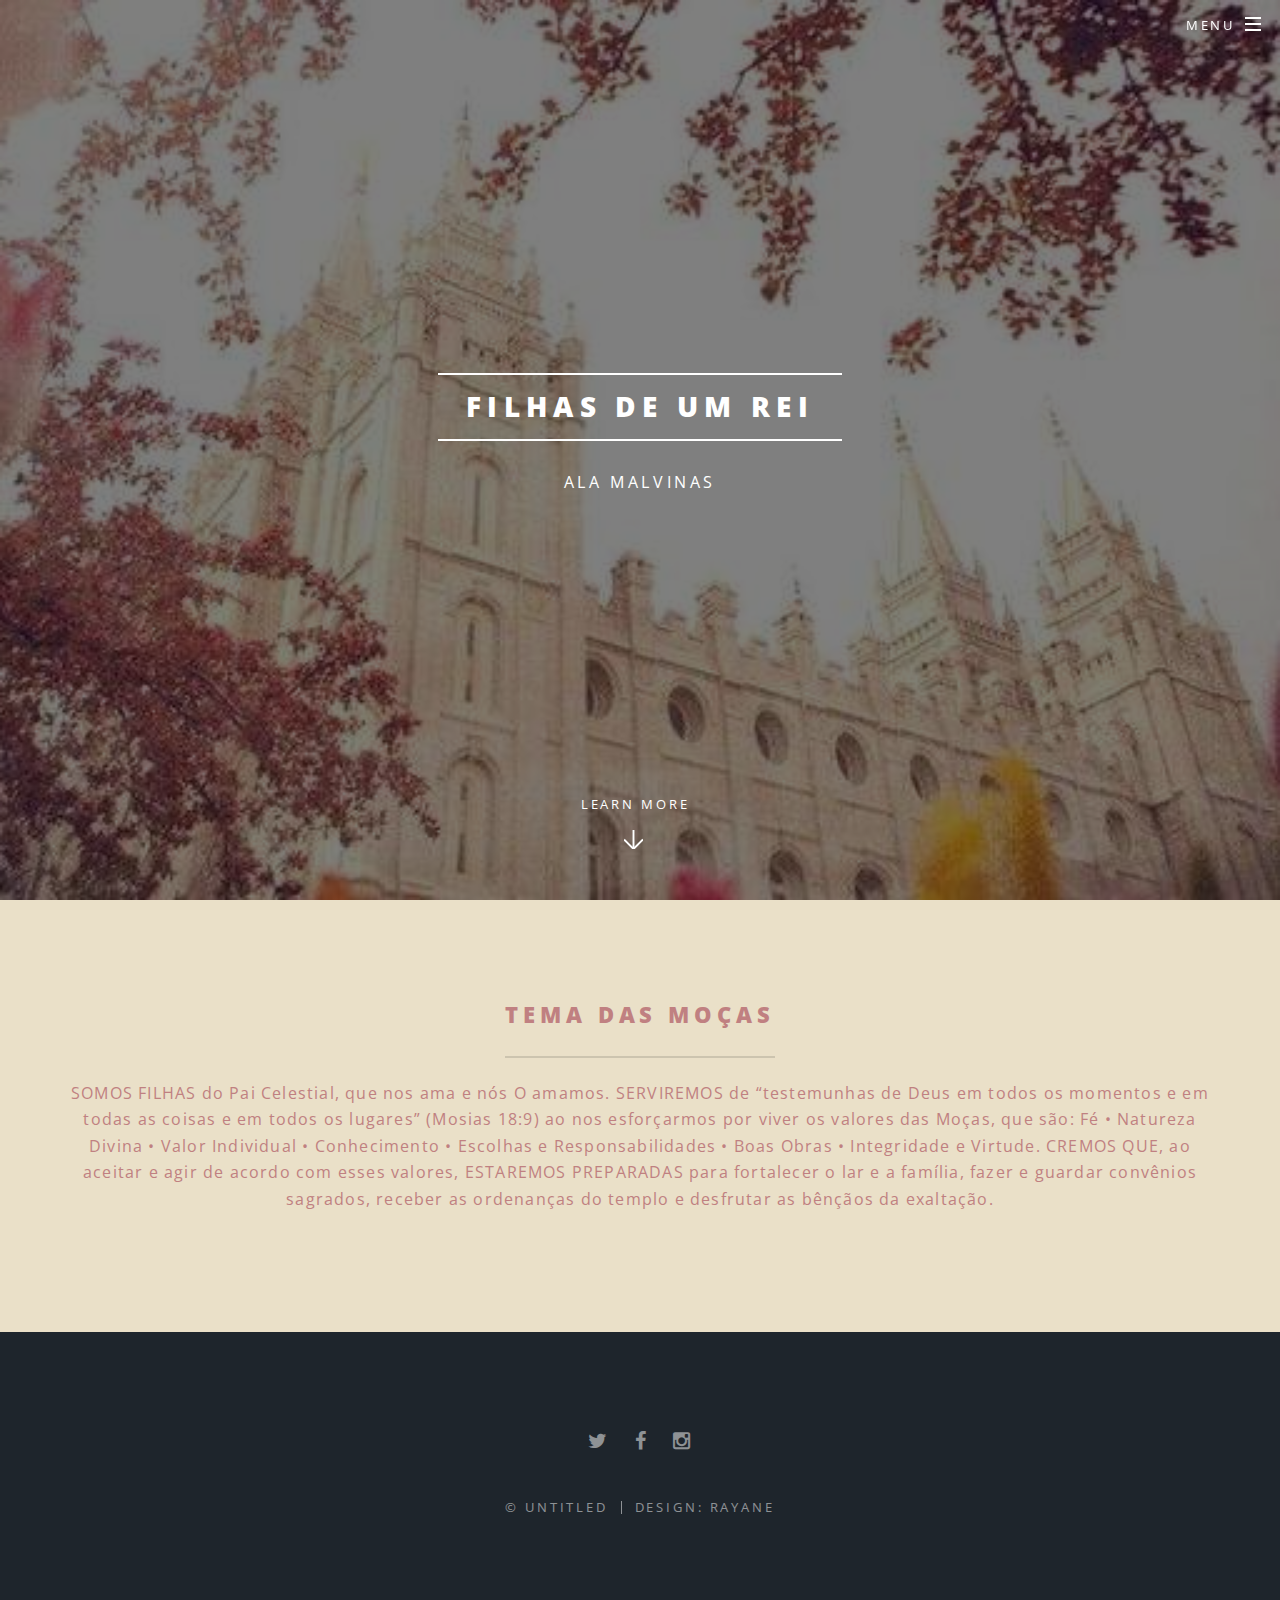
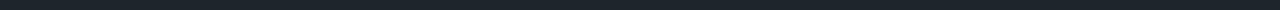
<file: index.html>
<!DOCTYPE HTML>
<!--
	Spectral by HTML5 UP
	html5up.net | @n33co
	Free for personal and commercial use under the CCA 3.0 license (html5up.net/license)
-->
<html>
	<head>
		<title>Filhas de um Rei</title>
		<link rel="shortcut icon" href="images/coroa.png">
		<meta charset="utf-8" />
		<meta name="viewport" content="width=device-width, initial-scale=1" />
		<link rel="stylesheet" href="assets/css/main.css" />
	</head>
	<body class="landing">

		<!-- Page Wrapper -->
			<div id="page-wrapper">

				<!-- Header -->
					<header id="header" class="alt">
						<h1><a href="index.html">Filhas de um Rei</a></h1>
						<nav id="nav">
							<ul>
								<li class="special">
									<a href="#menu" class="menuToggle"><span>Menu</span></a>
									<div id="menu">
										<ul>
											<li><a href="index.html">Home</a></li>
											<li><a href="citacoes.html">Citações</a></li>
											<li><a href="fotos.html">Fotos</a></li>
											<li><a href="calendario.html">Calendário</a></li>
											<li><a href="fsy/index.html">#Fsy2016</a></li>
										</ul>
									</div>
								</li>
							</ul>
						</nav>
					</header>

				<!-- Banner -->
					<section id="banner">
						<div class="inner">
							<h2>Filhas de um Rei</h2>
							<p>Ala Malvinas</p>
						</div>
						<a href="#one" class="more scrolly">Learn More</a>
					</section>

				<!-- One -->
					<section id="one" class="wrapper style1 special">
						<div class="inner">
							<header class="major">
								<h2>Tema das moças</h2>
								<p>SOMOS FILHAS do Pai Celestial, que nos ama e nós O amamos. SERVIREMOS de “testemunhas 
								de Deus em todos os momentos e em todas as coisas e em todos os lugares” (Mosias 18:9) ao nos 
								esforçarmos por viver os valores das Moças, que são: Fé • Natureza Divina • Valor Individual 
								• Conhecimento • Escolhas e Responsabilidades • Boas Obras • Integridade e Virtude. CREMOS QUE, 
								ao aceitar e agir de acordo com esses valores, ESTAREMOS PREPARADAS para fortalecer o lar e a 
								família, fazer e guardar convênios sagrados, receber  as ordenanças do templo e desfrutar as
								bênçãos da exaltação.</p>
							</header>
						</div>
					</section>
					
				<!-- Footer -->
					<footer id="footer">
						<ul class="icons">
							<li><a href="#" class="icon fa-twitter"><span class="label">Twitter</span></a></li>
							<li><a href="#" class="icon fa-facebook"><span class="label">Facebook</span></a></li>
							<li><a href="#" class="icon fa-instagram"><span class="label">Instagram</span></a></li>
						</ul>
						<ul class="copyright">
							<li>&copy; Untitled</li><li>Design: Rayane</li>
						</ul>
					</footer>

			</div>

		<!-- Scripts -->
			<script src="assets/js/jquery.min.js"></script>
			<script src="assets/js/jquery.scrollex.min.js"></script>
			<script src="assets/js/jquery.scrolly.min.js"></script>
			<script src="assets/js/skel.min.js"></script>
			<script src="assets/js/util.js"></script>
			<!--[if lte IE 8]><script src="assets/js/ie/respond.min.js"></script><![endif]-->
			<script src="assets/js/main.js"></script>

	</body>
</html>
</file>
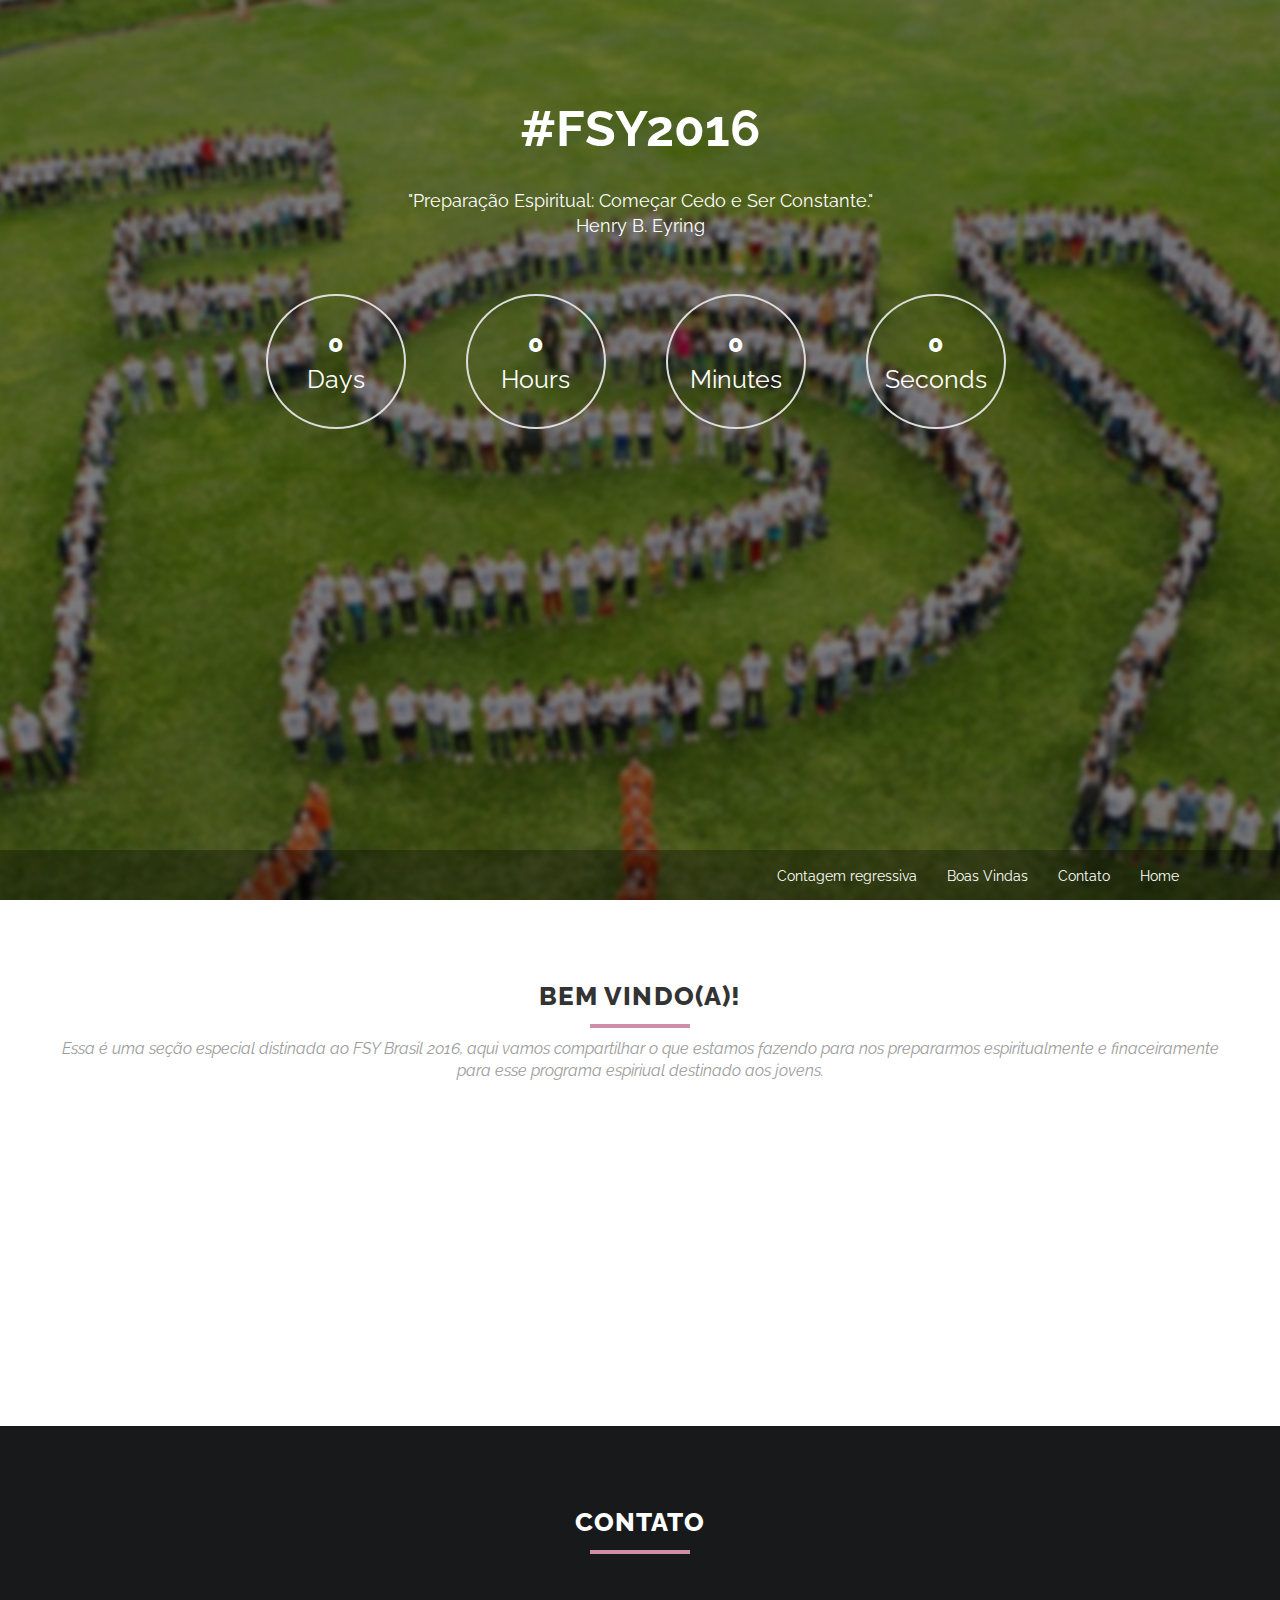
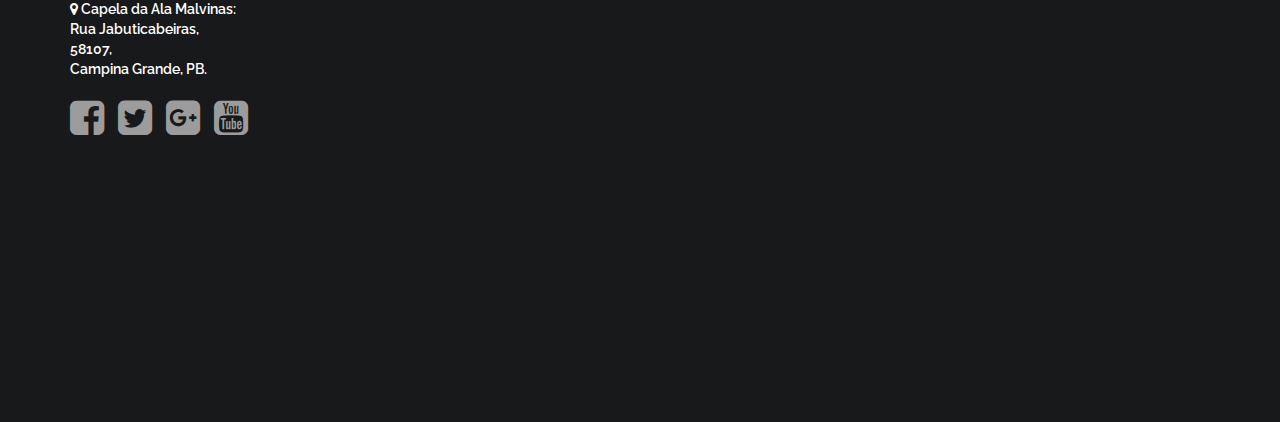
<file: fsy/index.html>
<!DOCTYPE html><html lang="en" >  <head>    <meta charset="utf-8">    <meta http-equiv="X-UA-Compatible" content="IE=edge">    <meta name="viewport" content="width=device-width, initial-scale=1">    <title>Filhas de um Rei</title>	<link rel="shortcut icon" href="../images/coroa.png">	<!--Core CSS -->	<link href="http://maxcdn.bootstrapcdn.com/font-awesome/4.2.0/css/font-awesome.min.css" rel="stylesheet">	<link rel="stylesheet" href="css/animate.css">    <link href="css/bootstrap.min.css" rel="stylesheet">	 <!-- Custom styles for this template -->    <link href="style.css" rel="stylesheet">    <link href="css/style-responsive.css" rel="stylesheet">    <!-- HTML5 Shim and Respond.js IE8 support of HTML5 elements and media queries -->    <!-- WARNING: Respond.js doesn't work if you view the page via file:// -->    <!--[if lt IE 9]>      <script src="https://oss.maxcdn.com/html5shiv/3.7.2/html5shiv.min.js"></script>      <script src="https://oss.maxcdn.com/respond/1.4.2/respond.min.js"></script>    <![endif]-->  </head>  <body >  <!-- Header Section Start -->	<header id="header_part">		<div class="header_part" id="head">			<div class="overlay">				<div class="start_part">							<div class="container">							<div class="row">								<div class="col-xs-12 col-sm-12 col-md-12 col-lg-12">									<div class="row">										<!-- Site Title start-->											<div class="site_title">											<h1>#FSY2016</h1>											<p>"Preparação Espiritual: Começar Cedo e Ser Constante."<br/> Henry B. Eyring</p>										</div>										<!-- Site Title end-->										<!-- Countdown start -->										<div class="countdown wow bounceInUp">											<div class="defaultCountdown"></div>										</div>										<!-- Countdown end-->									</div>								</div>							</div>						</div>				</div>					<!-- Menu Start -->				<div class="menu_area" id="stick_menu">					<div class="container">						<div class="row">							<div class="col-xs-12 col-sm-12 col-md-12 col-lg-12">								<nav class="navbar navbar-default" role="navigation">									<div class="container-fluid">										<div class="collapse navbar-collapse mainnavmenu" id="bs-example-navbar-collapse-1">										<div id="menu-center">											<ul class="nav navbar-nav navbar-right mainnav">												<li><a href="#header_part" >Contagem regressiva</a></li>												<li><a href="#welcome_section">Boas Vindas</a></li>												<li><a href="#contact_section">Contato</a></li>													<li><a href="../index.html">Home</a></li>											</ul>										</div>										</div>									</div>								</nav>							</div>						</div>					</div>				</div>				<!-- Menu End-->			</div>		</div>		</header>  <!-- Header Section End -->		  <!-- About Section Start -->			<section id="welcome_section">		<div class="welcome_section">			<div class="container">				<div class="row">					<div class="col-xs-12 col-sm-12 col-md-12 col-lg-12">						<div class="row">							<!-- About text start -->							<div class="section-title">								<h2>Bem Vindo(a)!</h2>								<p>Essa é uma seção especial distinada ao <a href="http://lds.org.br/fsy" target="_blank">FSY Brasil</a> 2016, aqui vamos compartilhar o que estamos fazendo para								   nos prepararmos espiritualmente e finaceiramente para esse programa espiriual destinado aos jovens. </p>							</div>						<!-- About text end -->							</div>						<!-- About service part start--> 						<div class="row">								<div class="col-xs-12 col-sm-12 col-md-3 col-lg-3">									<div class="welcome_part wow fadeInLeft">										<div class="welcome_icon">											<i><img src="images/pergunta.png"></i>										</div>										<a href="duvida.html" target="_blank"><h2>O que é o FSY?</h2></a>									</div>								</div>							<div class="col-xs-12 col-sm-12 col-md-3 col-lg-3">								<div class="welcome_part wow fadeInUp">									<div class="welcome_icon">										<i><img src="images/trabalhos.png"></i>									</div>									<a href="trabalhos.html" target="_blank"><h2>Trabalhos</h2></a>								</div>							</div>							<div class="col-xs-12 col-sm-12 col-md-3 col-lg-3">								<div class="welcome_part wow fadeInDown">									<div class="welcome_icon">										<i><img src="images/fotos.png"></i>									</div>									<a href="fotos.html" target="_blank"><h2>Fotos</h2></a>								</div>							</div>							<div class="col-xs-12 col-sm-12 col-md-3 col-lg-3">								<div class="welcome_part wow fadeInRight">									<div class="welcome_icon">										<i><img src="images/dinheiro.png"></i>									</div>									<a href="conquistas.html" target="_blank"><h2>Conquistas</h2></a>								</div>							</div>						</div>							<!-- About service part end--> 					</div>				</div>			</div>		</div>	</section>  <!-- About Section End -->		  <!-- Contact Section Start -->  	<section id="contact_section">		<div class="contact_section">			<div class="container">				<div class="row">					<div class="col-xs-12 col-sm-12 col-md-12 col-lg-12">					<div class="row">						<div class="section-title">							<h2>Contato</h2>						</div>						</div>						<div class="row">							<div class="col-xs-12 col-sm-12 col-md-6 col-lg-6">							<div class="address_part">								<div class="address">									<i class="fa fa-map-marker"></i> Capela da Ala Malvinas: <br/> Rua Jabuticabeiras, <br/> 58107, <br/> Campina Grande, PB.								</div>								<div class="social_icons">											<ul>												<li><a href="#" data-toggle="tooltip" data-placement="top" title="Facebook" data-rel="tooltip" class="icon_fb" ><i class="fa fa-facebook-square"></i></a></li>												<li><a href="#" data-toggle="tooltip" data-placement="top" title="Twitter" data-rel="tooltip" class="icon_twitter"><i class="fa fa-twitter-square"></i></a></li>												<li><a href="#" data-toggle="tooltip" data-placement="top" title="Google+" data-rel="tooltip" class="icon_gplus"><i class="fa fa-google-plus-square"></i></a></li>												<li><a href="#" data-toggle="tooltip" data-placement="top" title="Youtube" data-rel="tooltip" class="icon_youtube"><i class="fa fa-circle fa-youtube-square"></i></a></li>											</ul>								</div>							</div>							</div>							<div class="col-xs-12 col-sm-12 col-md-6 col-lg-6">								<div class="contact_form">									<div id="show_contact_msg"></div>								<!-- Contact Form Start -->									<form method="post" id="contact_form" action="contact.php">										<input type="text" id="contact_name" name="name" class="form-control contact_input_box wow fadeInUp" placeholder="Nome" required/>										<input type="email" id="contact_email" name="email" class="form-control contact_input_box wow fadeInUp" placeholder="E-mail" required/>										<textarea id="contact_text" name="message" rows="5" cols="30" class="form-control contact_input_box wow fadeInUp" placeholder="Mensagem" required></textarea>										<button type="submit" class="btn btn-primary contact_button wow fadeInUp"> <i class="fa fa-send-o"></i> Enviar mensagem</button>									</form>								<!-- Contact Form End -->								</div>							</div>					</div>				</div>			</div>			</div>			</div>		</section>  <!-- Contact Section End -->	   <!--Core js-->    <script src="https://ajax.googleapis.com/ajax/libs/jquery/1.11.1/jquery.min.js"></script>    <script src="js/bootstrap.min.js"></script>    <script src="js/jquery.smooth-scroll.js"></script>    <script src="js/wow.min.js"></script>    <script src="js/jquery.nicescroll.min.js"></script>    <script src="js/jquery.countdown.min.js"></script>	<!--common script init for all pages-->    <script src="js/script.js"></script>	<script>	/* ==============================================	Ajax Submiting For Email Subscriber Form.	=====================================================================*/		$("#subscriber_form").submit(function(e)	{	$('#show_subscriber_msg').html('<div class=gen>Submiting..</div>');	var subscriberemail = $('#subscriberemail').val();		var formURL = $(this).attr("action");		var data = {					subscriberemail:subscriberemail				   }		$.ajax(		{			url : formURL,			type: "POST",			data : data,					 success: function (res) {								 if(res=='1'){									$('#show_subscriber_msg').html('<div class=gen>Thank you very much, We will notify you when we lunch</div>');								 }													 if(res=='5'){								 $('#show_subscriber_msg').html('<div class=err>Please enter a valid email address</div>');								 }							}		});		e.preventDefault();	//STOP default action	});	/* ==============================================	Ajax Submiting For Email Contact Form.	=====================================================================*/		$("#contact_form").submit(function(e)	{	$('#show_contact_msg').html('<div class=gen>Submiting..</div>');	var username = $('#contact_name').val();	var useremail = $('#contact_email').val();	var commenttext = $('#contact_text').val();		var formURL = $(this).attr("action");		var data = {					username:username,					useremail:useremail,					commenttext:commenttext,				   }		$.ajax(		{			url : formURL,			type: "POST",			data : data,					 success: function (res) {								 if(res=='1'){									$('#show_contact_msg').html('<div class=gen>Thank you very much, We will notify you when we lunch</div>');								 }													 if(res=='5'){								 $('#show_contact_msg').html('<div class=err>Please enter a valid email address</div>');								 }							}		});		e.preventDefault();	//STOP default action	});	</script>  </body></html>
</file>
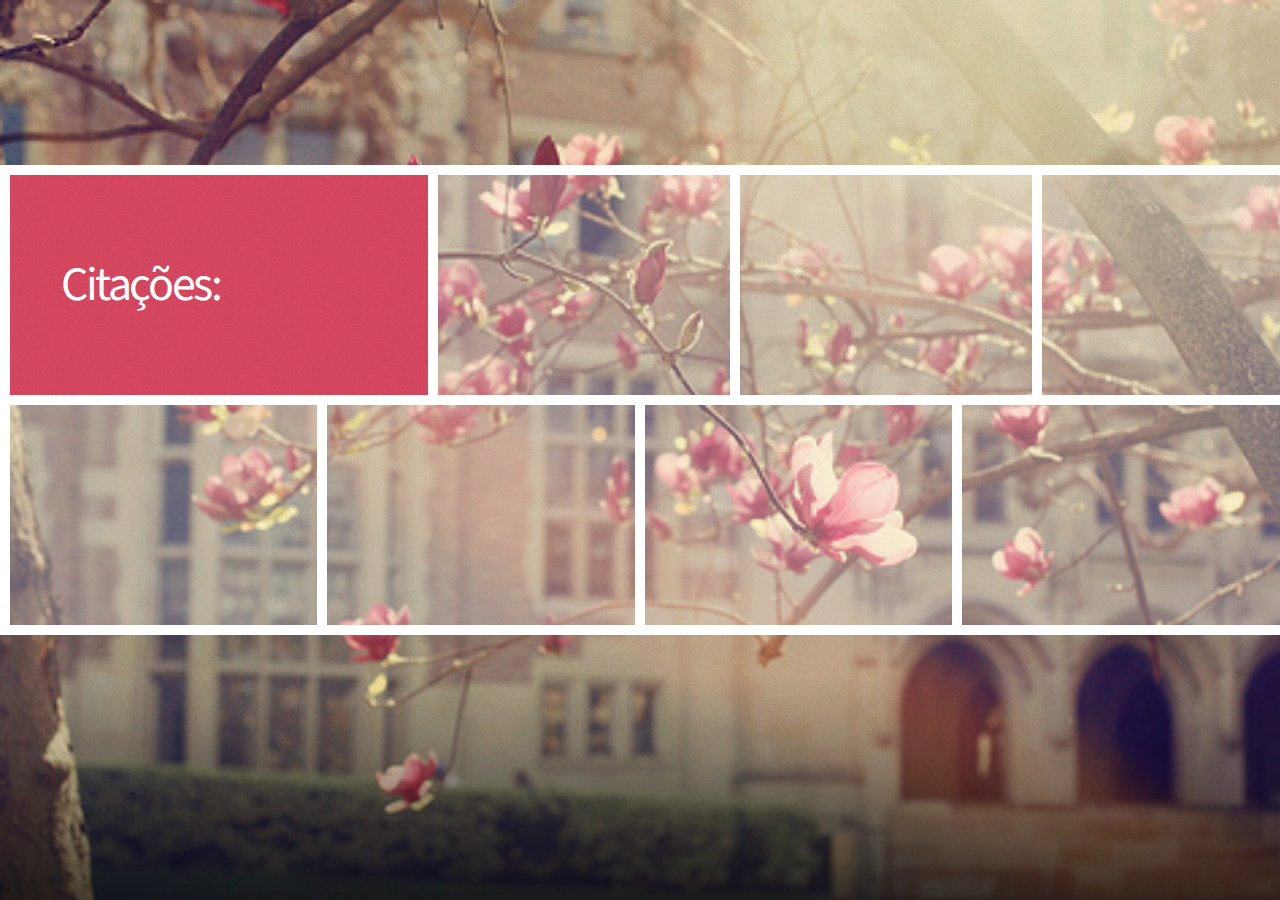
<file: citacoes.html>
<!DOCTYPE HTML>
<!--
	Parallelism by HTML5 UP
	html5up.net | @n33co
	Free for personal and commercial use under the CCA 3.0 license (html5up.net/license)
-->
<html>
	<head>
		<title>Filhas de um Rei</title>
		<link rel="shortcut icon" href="images/coroa.png">
		<meta charset="utf-8" />
		<meta name="viewport" content="width=device-width, initial-scale=1" />
		<!--[if lte IE 8]><script src="assets/js/ie/html5shiv.js"></script><![endif]-->
		<link rel="stylesheet" href="citacoes/assets/css/main.css" />
		<noscript><link rel="stylesheet" href="citacoes/assets/css/noscript.css" /></noscript>
		<!--[if lte IE 8]><link rel="stylesheet" href="assets/css/ie8.css" /><![endif]-->
		<!--[if lte IE 9]><link rel="stylesheet" href="assets/css/ie9.css" /><![endif]-->
	</head>
	
	<body>
	
		<div id="wrapper">

			<div id="main">
				<div id="reel">

					<!-- Header Item -->

						<div id="header" class="item" data-width="400">
							<div class="inner">
								<h1>Citações:</h1>
							</div>
						</div>

					<!-- Thumb Items -->

						<article class="item thumb" data-width="282">
							<h2>Dallin O. Oaks</h2>
							<a href="citacoes/images/fulls/citação1.png" class="image"><img src="citacoes/images/thumbs/citação1.png" alt=""></a>
						</article>
						
						<article class="item thumb" data-width="282">
							<h2>Rusell M. Nelson</h2>
							<a href="citacoes/images/fulls/citação2.png" class="image"><img src="citacoes/images/thumbs/citação2.png" alt=""></a>
						</article>

						<article class="item thumb" data-width="384">
							<h2>Howard W. Hunter</h2>
							<a href="citacoes/images/fulls/citação3.png" class="image"><img src="citacoes/images/thumbs/citação3.png" alt=""></a>
						</article>

						<article class="item thumb" data-width="274">
							<h2>Elaine S. Dalton</h2>
							<a href="citacoes/images/fulls/citação4.png" class="image"><img src="citacoes/images/thumbs/citação4.png" alt=""></a>
						</article>

						<article class="item thumb" data-width="282">
							<h2>Jeremias 31:3</h2>
							<a href="citacoes/images/fulls/citação5.png" class="image"><img src="citacoes/images/thumbs/citação5.png" alt=""></a>
						</article>

						<article class="item thumb" data-width="476">
							<h2>Élder Kevin S. Hamilton</h2>
							<a href="citacoes/images/fulls/citação6.png" class="image"><img src="citacoes/images/thumbs/citação6.png" alt=""></a>
						</article>

						<article class="item thumb" data-width="232">
							<h2>Richard G. Scott</h2>
							<a href="citacoes/images/fulls/citação7.png" class="image"><img src="citacoes/images/thumbs/citação7.png" alt=""></a>
						</article>

						<article class="item thumb" data-width="352">
							<h2>Aleatório</h2>
							<a href="citacoes/images/fulls/citação8.png" class="image"><img src="citacoes/images/thumbs/citação8.png" alt=""></a>
						</article>

						<article class="item thumb" data-width="348">
							<h2>Carlos A. Godoy</h2>
							<a href="citacoes/images/fulls/citação9.png" class="image"><img src="citacoes/images/thumbs/citação9.png" alt=""></a>
						</article>
						
						<article class="item thumb" data-width="282">
							<h2>James E. Faust</h2>
							<a href="citacoes/images/fulls/citação10.png" class="image"><img src="citacoes/images/thumbs/citação10.png" alt=""></a>
						</article>
						
						<article class="item thumb" data-width="282">
							<h2>Élder Whitney Clayton</h2>
							<a href="citacoes/images/fulls/citação11.png" class="image"><img src="citacoes/images/thumbs/citação11.png" alt=""></a>
						</article>
						
						<article class="item thumb" data-width="282">
							<h2>Élder Larry S. Kacher</h2>
							<a href="citacoes/images/fulls/citação12.png" class="image"><img src="citacoes/images/thumbs/citação12.png" alt=""></a>
						</article>

						<article class="item thumb" data-width="384">
							<h2>Élder Richard G. Scott</h2>
							<a href="citacoes/images/fulls/citação13.png" class="image"><img src="citacoes/images/thumbs/citação13.png" alt=""></a>
						</article>

						<article class="item thumb" data-width="274">
							<h2>Joseph  B. Wirthlin</h2>
							<a href="citacoes/images/fulls/citação14.png" class="image"><img src="citacoes/images/thumbs/citação14.png" alt=""></a>
						</article>
						<article class="item thumb" data-width="274">
							<h2>Thomas S. Monson</h2>
							<a href="citacoes/images/fulls/citação15.jpg" class="image"><img src="citacoes/images/thumbs/citação15.jpg" alt=""></a>
						</article>
						<article class="item thumb" data-width="274">
							<h2>Thomas S. Monson</h2>
							<a href="citacoes/images/fulls/citação16.jpg" class="image"><img src="citacoes/images/thumbs/citação16.jpg" alt=""></a>
						</article>
						<article class="item thumb" data-width="274">
							<h2>Linda K. Burton</h2>
							<a href="citacoes/images/fulls/citação17.jpg" class="image"><img src="citacoes/images/thumbs/citação17.jpg" alt=""></a>
						</article>
						<article class="item thumb" data-width="274">
							<h2>Camilla Kimball</h2>
							<a href="citacoes/images/fulls/citação18.jpg" class="image"><img src="citacoes/images/thumbs/citação18.jpg" alt=""></a>
						</article>
						<article class="item thumb" data-width="274">
							<h2>Boyd K. Packer</h2>
							<a href="citacoes/images/fulls/citação19.jpg" class="image"><img src="citacoes/images/thumbs/citação19.jpg" alt=""></a>
						</article>
						<article class="item thumb" data-width="274">
							<h2>Jeffrey R. Holland</h2>
							<a href="citacoes/images/fulls/citação20.jpg" class="image"><img src="citacoes/images/thumbs/citação20.jpg" alt=""></a>
						</article>
				</div>
			</div>
		</div>


		<!-- Scripts -->
			<script src="citacoes/assets/js/jquery.min.js"></script>
			<script src="citacoes/assets/js/jquery.poptrox.min.js"></script>
			<script src="citacoes/assets/js/skel.min.js"></script>
			<script src="citacoes/assets/js/skel-viewport.min.js"></script>
			<script src="citacoes/assets/js/util.js"></script>
			<!--[if lte IE 8]><script src="assets/js/ie/respond.min.js"></script><![endif]-->
			<script src="citacoes/assets/js/main.js"></script>

	</body>
</html>
</file>
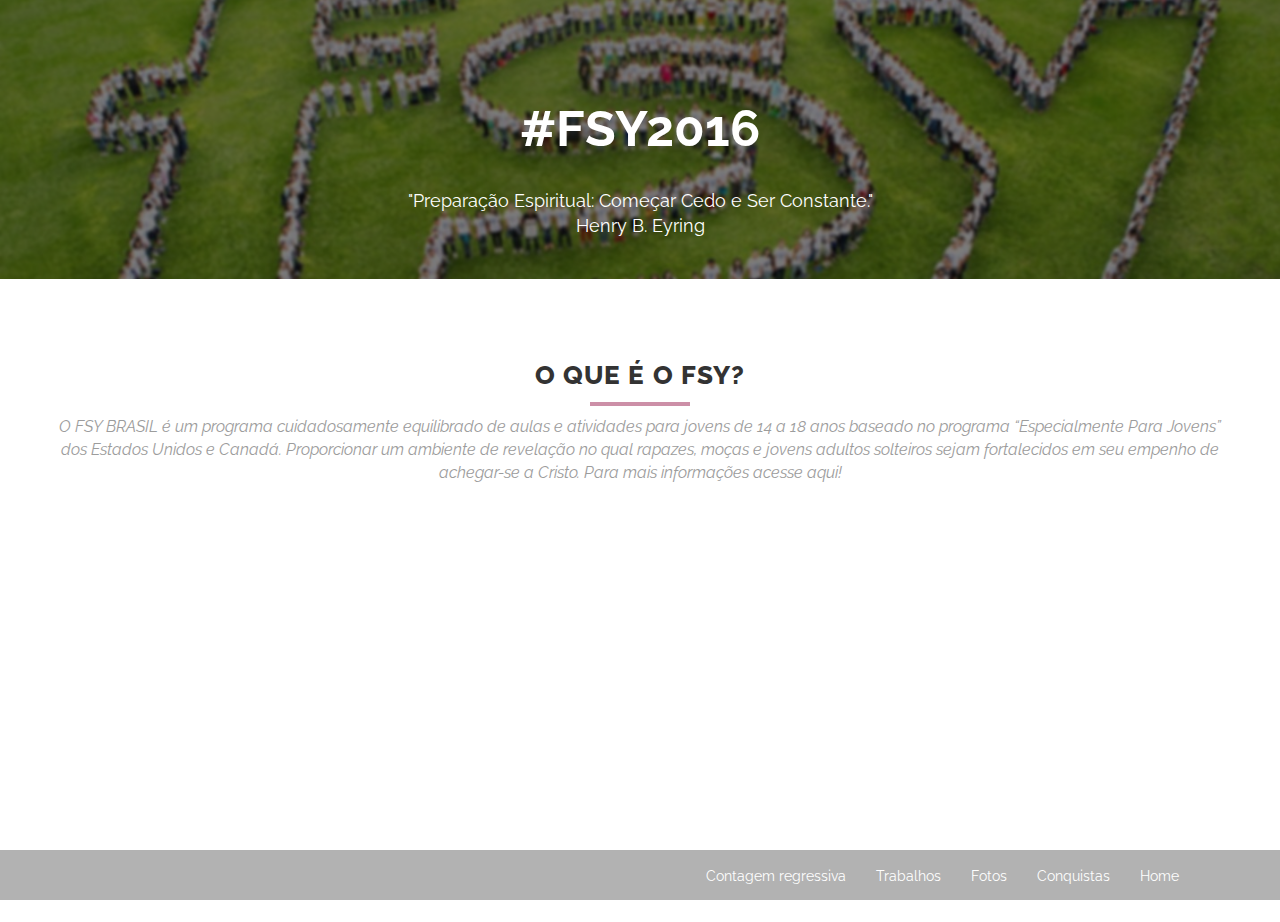
<file: fsy/duvida.html>
<!DOCTYPE html>
<html lang="en" >
  <head>
    <meta charset="utf-8">
    <meta http-equiv="X-UA-Compatible" content="IE=edge">
    <meta name="viewport" content="width=device-width, initial-scale=1">
    <title>Filhas de um Rei</title>
	<link rel="shortcut icon" href="../images/coroa.png">
	<!--Core CSS -->
	<link href="http://maxcdn.bootstrapcdn.com/font-awesome/4.2.0/css/font-awesome.min.css" rel="stylesheet">
	<link rel="stylesheet" href="css/animate.css">
    <link href="css/bootstrap.min.css" rel="stylesheet">
	 <!-- Custom styles for this template -->
    <link href="style.css" rel="stylesheet">
    <link href="css/style-responsive.css" rel="stylesheet">
    <!-- HTML5 Shim and Respond.js IE8 support of HTML5 elements and media queries -->
    <!-- WARNING: Respond.js doesn't work if you view the page via file:// -->
    <!--[if lt IE 9]>
      <script src="https://oss.maxcdn.com/html5shiv/3.7.2/html5shiv.min.js"></script>
      <script src="https://oss.maxcdn.com/respond/1.4.2/respond.min.js"></script>
    <![endif]-->
  </head>
  <body >
  <!-- Header Section Start -->
	<header id="header_part">
		<div class="header_part" id="head">
			<div class="overlay">
				<div class="start_part">	
						<div class="container">
							<div class="row">
								<div class="col-xs-12 col-sm-12 col-md-12 col-lg-12">
									<div class="row">
										<!-- Site Title start-->	
										<div class="site_title">
											<h1>#FSY2016</h1>
											<p>"Preparação Espiritual: Começar Cedo e Ser Constante."<br/> Henry B. Eyring</p>
										</div>
										<!-- Site Title end-->
										<!-- Countdown start -->
										<div class="countdown wow bounceInUp">
											<div class="defaultCountdown"></div>
										</div>
										<!-- Countdown end-->
									</div>
								</div>
							</div>
						</div>
				</div>	
				<!-- Menu Start -->
				<div class="menu_area" id="stick_menu">
					<div class="container">
						<div class="row">
							<div class="col-xs-12 col-sm-12 col-md-12 col-lg-12">
								<nav class="navbar navbar-default" role="navigation">
									<div class="container-fluid">
										<div class="collapse navbar-collapse mainnavmenu" id="bs-example-navbar-collapse-1">
										<div id="menu-center">
											<ul class="nav navbar-nav navbar-right mainnav">
												<li><a href="index.html">Contagem regressiva</a></li>
												<li><a href="trabalhos.html">Trabalhos</a></li>
												<li><a href="fotos.html">Fotos</a></li>
												<li><a href="conquistas.html">Conquistas</a></li>
												<li><a href="../index.html">Home</a></li>
											</ul>
										</div>
										</div>
									</div>
								</nav>
							</div>
						</div>
					</div>
				</div>
				<!-- Menu End-->
			</div>
		</div>	
	</header>
  <!-- Header Section End -->		
  <!-- About Section Start -->		
	<section id="welcome_section">
		<div class="welcome_section">
			<div class="container">
				<div class="row">
					<div class="col-xs-12 col-sm-12 col-md-12 col-lg-12">
						<div class="row">	
						<!-- About text start -->
							<div class="section-title">
								<h2>O que é o FSY?</h2>
								<p>O FSY BRASIL é um programa cuidadosamente equilibrado de aulas e atividades para jovens de 14 a 18 
								   anos baseado no programa “Especialmente Para Jovens” dos Estados Unidos e Canadá. Proporcionar um 
								   ambiente de revelação no qual rapazes, moças e jovens adultos solteiros sejam fortalecidos em seu 
								   empenho de achegar-se a Cristo. Para mais informações acesse <a href="http://lds.org.br/fsy" target="_blank">aqui!</a></p>
							</div>
						<!-- About text end -->	
						</div>
	</body>
</html>
</file>
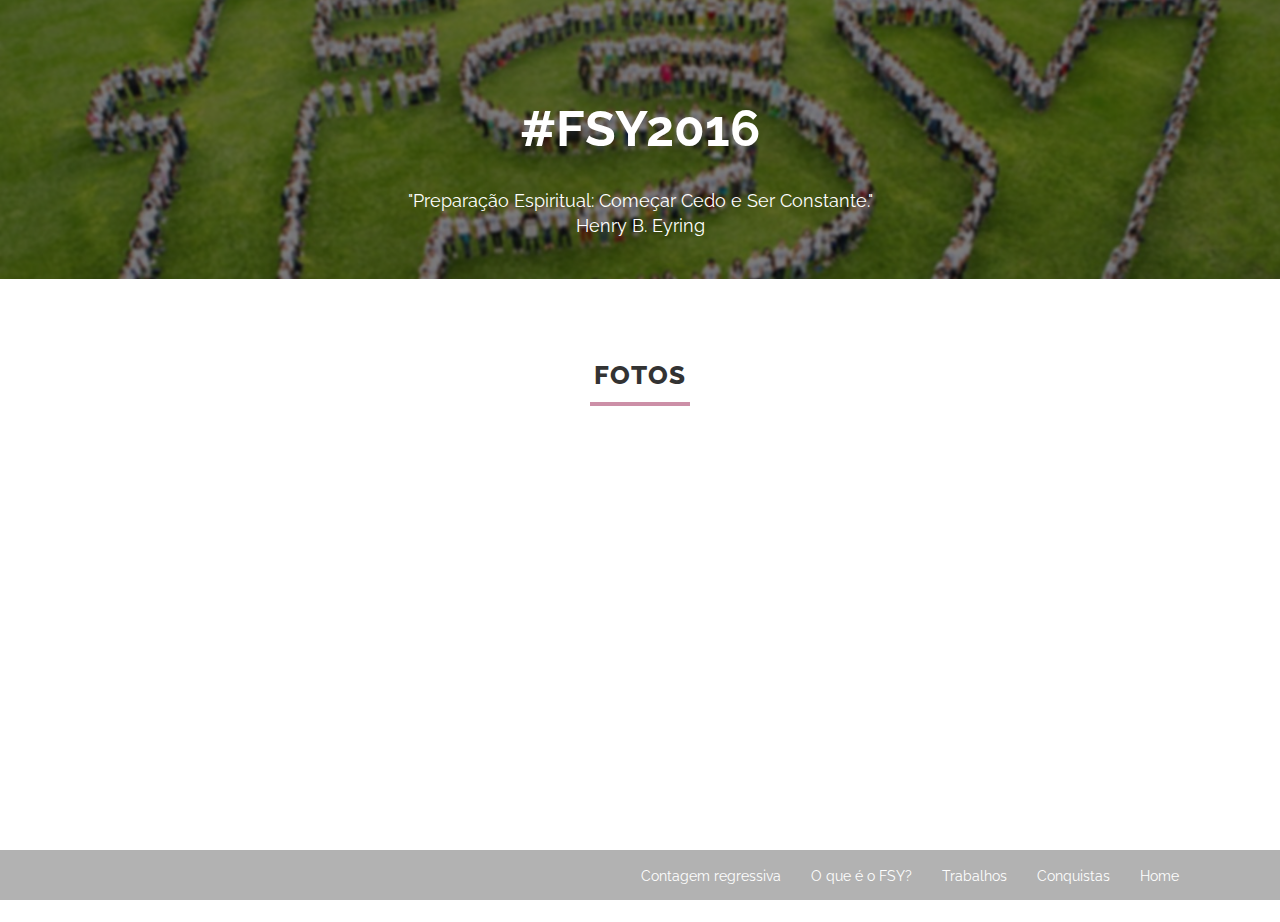
<file: fsy/fotos.html>
<!DOCTYPE html>
<html lang="en" >
  <head>
    <meta charset="utf-8">
    <meta http-equiv="X-UA-Compatible" content="IE=edge">
    <meta name="viewport" content="width=device-width, initial-scale=1">
    <title>Filhas de um Rei</title>
	<link rel="shortcut icon" href="../images/coroa.png">
	<!--Core CSS -->
	<link href="http://maxcdn.bootstrapcdn.com/font-awesome/4.2.0/css/font-awesome.min.css" rel="stylesheet">
	<link rel="stylesheet" href="css/animate.css">
    <link href="css/bootstrap.min.css" rel="stylesheet">
	 <!-- Custom styles for this template -->
    <link href="style.css" rel="stylesheet">
    <link href="css/style-responsive.css" rel="stylesheet">
    <!-- HTML5 Shim and Respond.js IE8 support of HTML5 elements and media queries -->
    <!-- WARNING: Respond.js doesn't work if you view the page via file:// -->
    <!--[if lt IE 9]>
      <script src="https://oss.maxcdn.com/html5shiv/3.7.2/html5shiv.min.js"></script>
      <script src="https://oss.maxcdn.com/respond/1.4.2/respond.min.js"></script>
    <![endif]-->
  </head>
  <body >
  <!-- Header Section Start -->
	<header id="header_part">
		<div class="header_part" id="head">
			<div class="overlay">
				<div class="start_part">	
						<div class="container">
							<div class="row">
								<div class="col-xs-12 col-sm-12 col-md-12 col-lg-12">
									<div class="row">
										<!-- Site Title start-->	
										<div class="site_title">
											<h1>#FSY2016</h1>
											<p>"Preparação Espiritual: Começar Cedo e Ser Constante."<br/> Henry B. Eyring</p>
										</div>
										<!-- Site Title end-->
										<!-- Countdown start -->
										<div class="countdown wow bounceInUp">
											<div class="defaultCountdown"></div>
										</div>
										<!-- Countdown end-->
									</div>
								</div>
							</div>
						</div>
				</div>	
				<!-- Menu Start -->
				<div class="menu_area" id="stick_menu">
					<div class="container">
						<div class="row">
							<div class="col-xs-12 col-sm-12 col-md-12 col-lg-12">
								<nav class="navbar navbar-default" role="navigation">
									<div class="container-fluid">
										<div class="collapse navbar-collapse mainnavmenu" id="bs-example-navbar-collapse-1">
										<div id="menu-center">
											<ul class="nav navbar-nav navbar-right mainnav">
												<li><a href="index.html">Contagem regressiva</a></li>
												<li><a href="duvida.html">O que é o FSY?</a></li>
												<li><a href="trabalhos.html">Trabalhos</a></li>
												<li><a href="conquistas.html">Conquistas</a></li>
												<li><a href="../index.html">Home</a></li>
											</ul>
										</div>
										</div>
									</div>
								</nav>
							</div>
						</div>
					</div>
				</div>
				<!-- Menu End-->
			</div>
		</div>	
	</header>
  <!-- Header Section End -->		
  <!-- About Section Start -->		
	<section id="welcome_section">
		<div class="welcome_section">
			<div class="container">
				<div class="row">
					<div class="col-xs-12 col-sm-12 col-md-12 col-lg-12">
						<div class="row">	
						<!-- About text start -->
							<div class="section-title">
								<h2>Fotos</h2>
							</div>
						<!-- About text end -->	
						</div>
	</body>
</html>
</file>
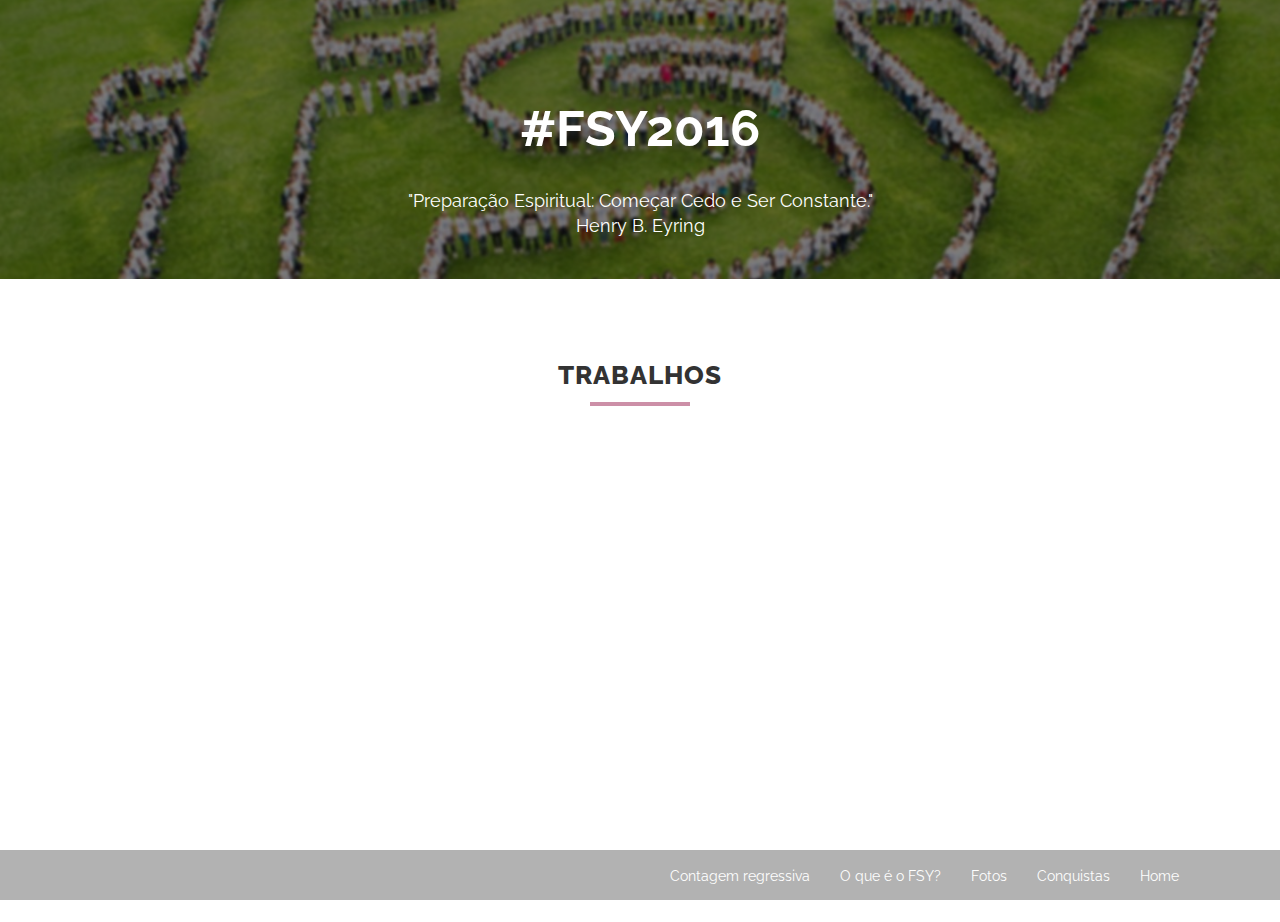
<file: fsy/trabalhos.html>
<!DOCTYPE html>
<html lang="en" >
  <head>
    <meta charset="utf-8">
    <meta http-equiv="X-UA-Compatible" content="IE=edge">
    <meta name="viewport" content="width=device-width, initial-scale=1">
    <title>Filhas de um Rei</title>
	<link rel="shortcut icon" href="../images/coroa.png">
	<!--Core CSS -->
	<link href="http://maxcdn.bootstrapcdn.com/font-awesome/4.2.0/css/font-awesome.min.css" rel="stylesheet">
	<link rel="stylesheet" href="css/animate.css">
    <link href="css/bootstrap.min.css" rel="stylesheet">
	 <!-- Custom styles for this template -->
    <link href="style.css" rel="stylesheet">
    <link href="css/style-responsive.css" rel="stylesheet">
    <!-- HTML5 Shim and Respond.js IE8 support of HTML5 elements and media queries -->
    <!-- WARNING: Respond.js doesn't work if you view the page via file:// -->
    <!--[if lt IE 9]>
      <script src="https://oss.maxcdn.com/html5shiv/3.7.2/html5shiv.min.js"></script>
      <script src="https://oss.maxcdn.com/respond/1.4.2/respond.min.js"></script>
    <![endif]-->
  </head>
  <body >
  <!-- Header Section Start -->
	<header id="header_part">
		<div class="header_part" id="head">
			<div class="overlay">
				<div class="start_part">	
						<div class="container">
							<div class="row">
								<div class="col-xs-12 col-sm-12 col-md-12 col-lg-12">
									<div class="row">
										<!-- Site Title start-->	
										<div class="site_title">
											<h1>#FSY2016</h1>
											<p>"Preparação Espiritual: Começar Cedo e Ser Constante."<br/> Henry B. Eyring</p>
										</div>
										<!-- Site Title end-->
										<!-- Countdown start -->
										<div class="countdown wow bounceInUp">
											<div class="defaultCountdown"></div>
										</div>
										<!-- Countdown end-->
									</div>
								</div>
							</div>
						</div>
				</div>	
				<!-- Menu Start -->
				<div class="menu_area" id="stick_menu">
					<div class="container">
						<div class="row">
							<div class="col-xs-12 col-sm-12 col-md-12 col-lg-12">
								<nav class="navbar navbar-default" role="navigation">
									<div class="container-fluid">
										<div class="collapse navbar-collapse mainnavmenu" id="bs-example-navbar-collapse-1">
										<div id="menu-center">
											<ul class="nav navbar-nav navbar-right mainnav">
												<li><a href="index.html">Contagem regressiva</a></li>
												<li><a href="duvida.html">O que é o FSY?</a></li>
												<li><a href="fotos.html">Fotos</a></li>
												<li><a href="conquistas.html">Conquistas</a></li>
												<li><a href="../index.html">Home</a></li>
											</ul>
										</div>
										</div>
									</div>
								</nav>
							</div>
						</div>
					</div>
				</div>
				<!-- Menu End-->
			</div>
		</div>	
	</header>
  <!-- Header Section End -->		
  <!-- About Section Start -->		
	<section id="welcome_section">
		<div class="welcome_section">
			<div class="container">
				<div class="row">
					<div class="col-xs-12 col-sm-12 col-md-12 col-lg-12">
						<div class="row">	
						<!-- About text start -->
							<div class="section-title">
								<h2>Trabalhos</h2>
							</div>
						<!-- About text end -->	
						</div>
	</body>
</html>
</file>
<file: fsy/css/style-responsive.css>
/* Responsive CSS
=====================================================================*/
@media only screen and (min-width: 991px) and (max-width: 1199px) {
.menu_area {
  position: fixed;
  top: 0;
  height:40px;
}
.navbar-default {
  margin-top: -10px;
}
.site_title p {
  padding: 10px;
}
.countdown {
  margin-bottom: 80px;
	width: 83%;
}
.about_icon {
  width: 65%;
}
.about {
  padding: 60px 0 0;
}

}


@media only screen and (min-width: 768px) and (max-width: 990px) {
.menu_area {
  position: fixed;
  top: 0;
  height:40px;
}
.navbar-default {
  margin-top: -10px;
}
.site_title p {
  padding: 10px;
}
.countdown {
margin-bottom: 80px;
width: 100%;
}
.countdown_section {
  margin: 15px 20px auto;
}
.about_icon {
  width: 20%;
}
.about {
  padding: 60px 0 0;
}

}

@media only screen and (min-width: 480px) and (max-width: 767px) {
.menu_area {
display:none;
}
.navbar-default {
  margin-top: -10px;
}
.site_title p {
  padding: 10px;
}
.countdown {
margin: 50px auto;
width: 90%;
}
.countdown_section {

  margin: 15px 20px auto;
  padding: 45px 12px;

  width: 170px;
}
.about_icon {
  width: 30%;
}
.about {
  padding: 60px 0 0;
}
.email_input_box {
  margin: 0 auto 30px;
  width: 87%;
}
}
@media only screen and (min-width: 320px) and (max-width: 479px) {
.menu_area {
display:none;
}

.navbar-default {
  margin-top: -10px;
}
.site_title p {
  padding: 10px;
}
.countdown {
margin: 50px auto;
width: 60%;
}
.countdown_section {

  margin: 15px 20px auto;
  padding: 45px 12px;

  width: 170px;
}
.about_icon {
	width: 45%;
}
.about {
  padding: 60px 0 0;
}
.email_input_box {
  margin: 0 auto 30px;
  width: 87%;
}

}

@media (max-width: 319px) {
.menu_area {
display:none;
}
.site_title p {
  padding: 10px;
}
.navbar-default {
  margin-top: -10px;
}
.countdown {
margin: 50px auto;
width: 70%;
}
.countdown_section {
  margin: 15px 20px auto;
  padding: 45px 12px;
  width: 170px;
}
.about_icon {
	width: 50%;
}
.about {
  padding: 60px 0 0;
}
.email_input_box {
  margin: 0 auto 30px;
  width: 87%;
}
}
</file>
<file: citacoes/assets/css/noscript.css>
/*
	Parallelism by HTML5 UP
	html5up.net | @n33co
	Free for personal and commercial use under the CCA 3.0 license (html5up.net/license)
*/

/* Reel */

	#reel {
		opacity: 1;
	}
</file>
<file: assets/css/ie8.css>
/*
	Spectral by HTML5 UP
	html5up.net | @n33co
	Free for personal and commercial use under the CCA 3.0 license (html5up.net/license)
*/

/* Icon */

	.icon.major {
		border: none;
	}

		.icon.major:before {
			font-size: 3em;
		}

/* Form */

	label {
		color: #2E3842;
	}

	input[type="text"],
	input[type="password"],
	input[type="email"],
	select,
	textarea {
		border: solid 1px #dfdfdf;
	}

/* Button */

	input[type="submit"],
	input[type="reset"],
	input[type="button"],
	button,
	.button {
		border: solid 2px #dfdfdf;
	}

		input[type="submit"].special,
		input[type="reset"].special,
		input[type="button"].special,
		button.special,
		.button.special {
			border: 0 !important;
		}

/* Page Wrapper + Menu */

	#menu {
		display: none;
	}

	body.is-menu-visible #menu {
		display: block;
	}

/* Header */

	#header nav > ul > li > a.menuToggle:after {
		display: none;
	}

/* Banner + Wrapper (style4) */

	#banner,
	.wrapper.style4 {
		-ms-behavior: url("assets/js/ie/backgroundsize.min.htc");
	}

		#banner:before,
		.wrapper.style4:before {
			display: none;
		}

/* Banner */

	#banner .more {
		height: 4em;
	}

		#banner .more:after {
			display: none;
		}

/* Main */

	#main > header {
		-ms-behavior: url("assets/js/ie/backgroundsize.min.htc");
	}

		#main > header:before {
			display: none;
		}
</file>
<file: assets/css/ie9.css>
/*
	Spectral by HTML5 UP
	html5up.net | @n33co
	Free for personal and commercial use under the CCA 3.0 license (html5up.net/license)
*/

/* Spotlight */

	.spotlight {
		display: block;
	}

		.spotlight .image {
			display: inline-block;
			vertical-align: top;
		}

		.spotlight .content {
			padding: 4em 4em 2em 4em ;
			display: inline-block;
		}

		.spotlight:after {
			clear: both;
			content: '';
			display: block;
		}

/* Features */

	.features {
		display: block;
	}

		.features li {
			float: left;
		}

		.features:after {
			content: '';
			display: block;
			clear: both;
		}

/* Banner + Wrapper (style4) */

	#banner,
	.wrapper.style4 {
		background-image: url("../../images/banner.jpg");
		background-position: center center;
		background-repeat: no-repeat;
		background-size: cover;
		position: relative;
	}

		#banner:before,
		.wrapper.style4:before {
			background: #000000;
			content: '';
			height: 100%;
			left: 0;
			opacity: 0.5;
			position: absolute;
			top: 0;
			width: 100%;
		}

		#banner .inner,
		.wrapper.style4 .inner {
			position: relative;
			z-index: 1;
		}

/* Banner */

	#banner {
		padding: 14em 0 12em 0 ;
		height: auto;
	}

		#banner:after {
			display: none;
		}

/* CTA */

	#cta .inner header {
		float: left;
	}

	#cta .inner .actions {
		float: left;
	}

	#cta .inner:after {
		clear: both;
		content: '';
		display: block;
	}

/* Main */

	#main > header {
		background-image: url("../../images/banner.jpg");
		background-position: center center;
		background-repeat: no-repeat;
		background-size: cover;
		position: relative;
	}

		#main > header:before {
			background: #000000;
			content: '';
			height: 100%;
			left: 0;
			opacity: 0.5;
			position: absolute;
			top: 0;
			width: 100%;
		}

		#main > header > * {
			position: relative;
			z-index: 1;
		}
</file>
<file: assets/css/main.css>
@import url(font-awesome.min.css);
@import url("http://fonts.googleapis.com/css?family=Open+Sans:400,400italic,600,600italic,800,800italic");

/*
	Spectral by HTML5 UP
	html5up.net | @n33co
	Free for personal and commercial use under the CCA 3.0 license (html5up.net/license)
*/

/* Reset */

	html, body, div, span, applet, object, iframe, h1, h2, h3, h4, h5, h6, p, blockquote, pre, a, abbr, acronym, address, big, cite, code, del, dfn, em, img, ins, kbd, q, s, samp, small, strike, strong, sub, sup, tt, var, b, u, i, center, dl, dt, dd, ol, ul, li, fieldset, form, label, legend, table, caption, tbody, tfoot, thead, tr, th, td, article, aside, canvas, details, embed, figure, figcaption, footer, header, hgroup, menu, nav, output, ruby, section, summary, time, mark, audio, video {
		margin: 0;
		padding: 0;
		border: 0;
		font-size: 100%;
		font: inherit;
		vertical-align: baseline;
	}

	article, aside, details, figcaption, figure, footer, header, hgroup, menu, nav, section {
		display: block;
	}

	body {
		line-height: 1;
	}

	ol, ul {
		list-style: none;
	}

	blockquote, q {
		quotes: none;
	}

	blockquote:before, blockquote:after, q:before, q:after {
		content: '';
		content: none;
	}

	table {
		border-collapse: collapse;
		border-spacing: 0;
	}

	body {
		-webkit-text-size-adjust: none;
	}
	
	p.classes, h2{
		text-align: center;
	}
	
	
	
/* Box Model */

	*, *:before, *:after {
		-moz-box-sizing: border-box;
		-webkit-box-sizing: border-box;
		box-sizing: border-box;
	}

/* Grid */

	.row {
		border-bottom: solid 1px transparent;
		-moz-box-sizing: border-box;
		-webkit-box-sizing: border-box;
		box-sizing: border-box;
	}

	.row > * {
		float: left;
		-moz-box-sizing: border-box;
		-webkit-box-sizing: border-box;
		box-sizing: border-box;
	}

	.row:after, .row:before {
		content: '';
		display: block;
		clear: both;
		height: 0;
	}

	.row.uniform > * > :first-child {
		margin-top: 0;
	}

	.row.uniform > * > :last-child {
		margin-bottom: 0;
	}

	.row.\30 \25 > * {
		padding: 0 0 0 0em;
	}

	.row.\30 \25 {
		margin: 0 0 -1px 0em;
	}

	.row.uniform.\30 \25 > * {
		padding: 0em 0 0 0em;
	}

	.row.uniform.\30 \25 {
		margin: 0em 0 -1px 0em;
	}

	.row > * {
		padding: 0 0 0 1.5em;
	}

	.row {
		margin: 0 0 -1px -1.5em;
	}

	.row.uniform > * {
		padding: 1.5em 0 0 1.5em;
	}

	.row.uniform {
		margin: -1.5em 0 -1px -1.5em;
	}

	.row.\32 00\25 > * {
		padding: 0 0 0 3em;
	}

	.row.\32 00\25 {
		margin: 0 0 -1px -3em;
	}

	.row.uniform.\32 00\25 > * {
		padding: 3em 0 0 3em;
	}

	.row.uniform.\32 00\25 {
		margin: -3em 0 -1px -3em;
	}

	.row.\31 50\25 > * {
		padding: 0 0 0 2.25em;
	}

	.row.\31 50\25 {
		margin: 0 0 -1px -2.25em;
	}

	.row.uniform.\31 50\25 > * {
		padding: 2.25em 0 0 2.25em;
	}

	.row.uniform.\31 50\25 {
		margin: -2.25em 0 -1px -2.25em;
	}

	.row.\35 0\25 > * {
		padding: 0 0 0 0.75em;
	}

	.row.\35 0\25 {
		margin: 0 0 -1px -0.75em;
	}

	.row.uniform.\35 0\25 > * {
		padding: 0.75em 0 0 0.75em;
	}

	.row.uniform.\35 0\25 {
		margin: -0.75em 0 -1px -0.75em;
	}

	.row.\32 5\25 > * {
		padding: 0 0 0 0.375em;
	}

	.row.\32 5\25 {
		margin: 0 0 -1px -0.375em;
	}

	.row.uniform.\32 5\25 > * {
		padding: 0.375em 0 0 0.375em;
	}

	.row.uniform.\32 5\25 {
		margin: -0.375em 0 -1px -0.375em;
	}

	.\31 2u, .\31 2u\24 {
		width: 100%;
		clear: none;
		margin-left: 0;
	}

	.\31 1u, .\31 1u\24 {
		width: 91.6666666667%;
		clear: none;
		margin-left: 0;
	}

	.\31 0u, .\31 0u\24 {
		width: 83.3333333333%;
		clear: none;
		margin-left: 0;
	}

	.\39 u, .\39 u\24 {
		width: 75%;
		clear: none;
		margin-left: 0;
	}

	.\38 u, .\38 u\24 {
		width: 66.6666666667%;
		clear: none;
		margin-left: 0;
	}

	.\37 u, .\37 u\24 {
		width: 58.3333333333%;
		clear: none;
		margin-left: 0;
	}

	.\36 u, .\36 u\24 {
		width: 50%;
		clear: none;
		margin-left: 0;
	}

	.\35 u, .\35 u\24 {
		width: 41.6666666667%;
		clear: none;
		margin-left: 0;
	}

	.\34 u, .\34 u\24 {
		width: 33.3333333333%;
		clear: none;
		margin-left: 0;
	}

	.\33 u, .\33 u\24 {
		width: 25%;
		clear: none;
		margin-left: 0;
	}

	.\32 u, .\32 u\24 {
		width: 16.6666666667%;
		clear: none;
		margin-left: 0;
	}

	.\31 u, .\31 u\24 {
		width: 8.3333333333%;
		clear: none;
		margin-left: 0;
	}

	.\31 2u\24 + *,
	.\31 1u\24 + *,
	.\31 0u\24 + *,
	.\39 u\24 + *,
	.\38 u\24 + *,
	.\37 u\24 + *,
	.\36 u\24 + *,
	.\35 u\24 + *,
	.\34 u\24 + *,
	.\33 u\24 + *,
	.\32 u\24 + *,
	.\31 u\24 + * {
		clear: left;
	}

	.\-11u {
		margin-left: 91.66667%;
	}

	.\-10u {
		margin-left: 83.33333%;
	}

	.\-9u {
		margin-left: 75%;
	}

	.\-8u {
		margin-left: 66.66667%;
	}

	.\-7u {
		margin-left: 58.33333%;
	}

	.\-6u {
		margin-left: 50%;
	}

	.\-5u {
		margin-left: 41.66667%;
	}

	.\-4u {
		margin-left: 33.33333%;
	}

	.\-3u {
		margin-left: 25%;
	}

	.\-2u {
		margin-left: 16.66667%;
	}

	.\-1u {
		margin-left: 8.33333%;
	}

	@media screen and (max-width: 1680px) {

		.row > * {
			padding: 0 0 0 1.5em;
		}

		.row {
			margin: 0 0 -1px -1.5em;
		}

		.row.uniform > * {
			padding: 1.5em 0 0 1.5em;
		}

		.row.uniform {
			margin: -1.5em 0 -1px -1.5em;
		}

		.row.\32 00\25 > * {
			padding: 0 0 0 3em;
		}

		.row.\32 00\25 {
			margin: 0 0 -1px -3em;
		}

		.row.uniform.\32 00\25 > * {
			padding: 3em 0 0 3em;
		}

		.row.uniform.\32 00\25 {
			margin: -3em 0 -1px -3em;
		}

		.row.\31 50\25 > * {
			padding: 0 0 0 2.25em;
		}

		.row.\31 50\25 {
			margin: 0 0 -1px -2.25em;
		}

		.row.uniform.\31 50\25 > * {
			padding: 2.25em 0 0 2.25em;
		}

		.row.uniform.\31 50\25 {
			margin: -2.25em 0 -1px -2.25em;
		}

		.row.\35 0\25 > * {
			padding: 0 0 0 0.75em;
		}

		.row.\35 0\25 {
			margin: 0 0 -1px -0.75em;
		}

		.row.uniform.\35 0\25 > * {
			padding: 0.75em 0 0 0.75em;
		}

		.row.uniform.\35 0\25 {
			margin: -0.75em 0 -1px -0.75em;
		}

		.row.\32 5\25 > * {
			padding: 0 0 0 0.375em;
		}

		.row.\32 5\25 {
			margin: 0 0 -1px -0.375em;
		}

		.row.uniform.\32 5\25 > * {
			padding: 0.375em 0 0 0.375em;
		}

		.row.uniform.\32 5\25 {
			margin: -0.375em 0 -1px -0.375em;
		}

		.\31 2u\28xlarge\29, .\31 2u\24\28xlarge\29 {
			width: 100%;
			clear: none;
			margin-left: 0;
		}

		.\31 1u\28xlarge\29, .\31 1u\24\28xlarge\29 {
			width: 91.6666666667%;
			clear: none;
			margin-left: 0;
		}

		.\31 0u\28xlarge\29, .\31 0u\24\28xlarge\29 {
			width: 83.3333333333%;
			clear: none;
			margin-left: 0;
		}

		.\39 u\28xlarge\29, .\39 u\24\28xlarge\29 {
			width: 75%;
			clear: none;
			margin-left: 0;
		}

		.\38 u\28xlarge\29, .\38 u\24\28xlarge\29 {
			width: 66.6666666667%;
			clear: none;
			margin-left: 0;
		}

		.\37 u\28xlarge\29, .\37 u\24\28xlarge\29 {
			width: 58.3333333333%;
			clear: none;
			margin-left: 0;
		}

		.\36 u\28xlarge\29, .\36 u\24\28xlarge\29 {
			width: 50%;
			clear: none;
			margin-left: 0;
		}

		.\35 u\28xlarge\29, .\35 u\24\28xlarge\29 {
			width: 41.6666666667%;
			clear: none;
			margin-left: 0;
		}

		.\34 u\28xlarge\29, .\34 u\24\28xlarge\29 {
			width: 33.3333333333%;
			clear: none;
			margin-left: 0;
		}

		.\33 u\28xlarge\29, .\33 u\24\28xlarge\29 {
			width: 25%;
			clear: none;
			margin-left: 0;
		}

		.\32 u\28xlarge\29, .\32 u\24\28xlarge\29 {
			width: 16.6666666667%;
			clear: none;
			margin-left: 0;
		}

		.\31 u\28xlarge\29, .\31 u\24\28xlarge\29 {
			width: 8.3333333333%;
			clear: none;
			margin-left: 0;
		}

		.\31 2u\24\28xlarge\29 + *,
		.\31 1u\24\28xlarge\29 + *,
		.\31 0u\24\28xlarge\29 + *,
		.\39 u\24\28xlarge\29 + *,
		.\38 u\24\28xlarge\29 + *,
		.\37 u\24\28xlarge\29 + *,
		.\36 u\24\28xlarge\29 + *,
		.\35 u\24\28xlarge\29 + *,
		.\34 u\24\28xlarge\29 + *,
		.\33 u\24\28xlarge\29 + *,
		.\32 u\24\28xlarge\29 + *,
		.\31 u\24\28xlarge\29 + * {
			clear: left;
		}

		.\-11u\28xlarge\29 {
			margin-left: 91.66667%;
		}

		.\-10u\28xlarge\29 {
			margin-left: 83.33333%;
		}

		.\-9u\28xlarge\29 {
			margin-left: 75%;
		}

		.\-8u\28xlarge\29 {
			margin-left: 66.66667%;
		}

		.\-7u\28xlarge\29 {
			margin-left: 58.33333%;
		}

		.\-6u\28xlarge\29 {
			margin-left: 50%;
		}

		.\-5u\28xlarge\29 {
			margin-left: 41.66667%;
		}

		.\-4u\28xlarge\29 {
			margin-left: 33.33333%;
		}

		.\-3u\28xlarge\29 {
			margin-left: 25%;
		}

		.\-2u\28xlarge\29 {
			margin-left: 16.66667%;
		}

		.\-1u\28xlarge\29 {
			margin-left: 8.33333%;
		}

	}

	@media screen and (max-width: 1280px) {

		.row > * {
			padding: 0 0 0 1.5em;
		}

		.row {
			margin: 0 0 -1px -1.5em;
		}

		.row.uniform > * {
			padding: 1.5em 0 0 1.5em;
		}

		.row.uniform {
			margin: -1.5em 0 -1px -1.5em;
		}

		.row.\32 00\25 > * {
			padding: 0 0 0 3em;
		}

		.row.\32 00\25 {
			margin: 0 0 -1px -3em;
		}

		.row.uniform.\32 00\25 > * {
			padding: 3em 0 0 3em;
		}

		.row.uniform.\32 00\25 {
			margin: -3em 0 -1px -3em;
		}

		.row.\31 50\25 > * {
			padding: 0 0 0 2.25em;
		}

		.row.\31 50\25 {
			margin: 0 0 -1px -2.25em;
		}

		.row.uniform.\31 50\25 > * {
			padding: 2.25em 0 0 2.25em;
		}

		.row.uniform.\31 50\25 {
			margin: -2.25em 0 -1px -2.25em;
		}

		.row.\35 0\25 > * {
			padding: 0 0 0 0.75em;
		}

		.row.\35 0\25 {
			margin: 0 0 -1px -0.75em;
		}

		.row.uniform.\35 0\25 > * {
			padding: 0.75em 0 0 0.75em;
		}

		.row.uniform.\35 0\25 {
			margin: -0.75em 0 -1px -0.75em;
		}

		.row.\32 5\25 > * {
			padding: 0 0 0 0.375em;
		}

		.row.\32 5\25 {
			margin: 0 0 -1px -0.375em;
		}

		.row.uniform.\32 5\25 > * {
			padding: 0.375em 0 0 0.375em;
		}

		.row.uniform.\32 5\25 {
			margin: -0.375em 0 -1px -0.375em;
		}

		.\31 2u\28large\29, .\31 2u\24\28large\29 {
			width: 100%;
			clear: none;
			margin-left: 0;
		}

		.\31 1u\28large\29, .\31 1u\24\28large\29 {
			width: 91.6666666667%;
			clear: none;
			margin-left: 0;
		}

		.\31 0u\28large\29, .\31 0u\24\28large\29 {
			width: 83.3333333333%;
			clear: none;
			margin-left: 0;
		}

		.\39 u\28large\29, .\39 u\24\28large\29 {
			width: 75%;
			clear: none;
			margin-left: 0;
		}

		.\38 u\28large\29, .\38 u\24\28large\29 {
			width: 66.6666666667%;
			clear: none;
			margin-left: 0;
		}

		.\37 u\28large\29, .\37 u\24\28large\29 {
			width: 58.3333333333%;
			clear: none;
			margin-left: 0;
		}

		.\36 u\28large\29, .\36 u\24\28large\29 {
			width: 50%;
			clear: none;
			margin-left: 0;
		}

		.\35 u\28large\29, .\35 u\24\28large\29 {
			width: 41.6666666667%;
			clear: none;
			margin-left: 0;
		}

		.\34 u\28large\29, .\34 u\24\28large\29 {
			width: 33.3333333333%;
			clear: none;
			margin-left: 0;
		}

		.\33 u\28large\29, .\33 u\24\28large\29 {
			width: 25%;
			clear: none;
			margin-left: 0;
		}

		.\32 u\28large\29, .\32 u\24\28large\29 {
			width: 16.6666666667%;
			clear: none;
			margin-left: 0;
		}

		.\31 u\28large\29, .\31 u\24\28large\29 {
			width: 8.3333333333%;
			clear: none;
			margin-left: 0;
		}

		.\31 2u\24\28large\29 + *,
		.\31 1u\24\28large\29 + *,
		.\31 0u\24\28large\29 + *,
		.\39 u\24\28large\29 + *,
		.\38 u\24\28large\29 + *,
		.\37 u\24\28large\29 + *,
		.\36 u\24\28large\29 + *,
		.\35 u\24\28large\29 + *,
		.\34 u\24\28large\29 + *,
		.\33 u\24\28large\29 + *,
		.\32 u\24\28large\29 + *,
		.\31 u\24\28large\29 + * {
			clear: left;
		}

		.\-11u\28large\29 {
			margin-left: 91.66667%;
		}

		.\-10u\28large\29 {
			margin-left: 83.33333%;
		}

		.\-9u\28large\29 {
			margin-left: 75%;
		}

		.\-8u\28large\29 {
			margin-left: 66.66667%;
		}

		.\-7u\28large\29 {
			margin-left: 58.33333%;
		}

		.\-6u\28large\29 {
			margin-left: 50%;
		}

		.\-5u\28large\29 {
			margin-left: 41.66667%;
		}

		.\-4u\28large\29 {
			margin-left: 33.33333%;
		}

		.\-3u\28large\29 {
			margin-left: 25%;
		}

		.\-2u\28large\29 {
			margin-left: 16.66667%;
		}

		.\-1u\28large\29 {
			margin-left: 8.33333%;
		}

	}

	@media screen and (max-width: 980px) {

		.row > * {
			padding: 0 0 0 1.5em;
		}

		.row {
			margin: 0 0 -1px -1.5em;
		}

		.row.uniform > * {
			padding: 1.5em 0 0 1.5em;
		}

		.row.uniform {
			margin: -1.5em 0 -1px -1.5em;
		}

		.row.\32 00\25 > * {
			padding: 0 0 0 3em;
		}

		.row.\32 00\25 {
			margin: 0 0 -1px -3em;
		}

		.row.uniform.\32 00\25 > * {
			padding: 3em 0 0 3em;
		}

		.row.uniform.\32 00\25 {
			margin: -3em 0 -1px -3em;
		}

		.row.\31 50\25 > * {
			padding: 0 0 0 2.25em;
		}

		.row.\31 50\25 {
			margin: 0 0 -1px -2.25em;
		}

		.row.uniform.\31 50\25 > * {
			padding: 2.25em 0 0 2.25em;
		}

		.row.uniform.\31 50\25 {
			margin: -2.25em 0 -1px -2.25em;
		}

		.row.\35 0\25 > * {
			padding: 0 0 0 0.75em;
		}

		.row.\35 0\25 {
			margin: 0 0 -1px -0.75em;
		}

		.row.uniform.\35 0\25 > * {
			padding: 0.75em 0 0 0.75em;
		}

		.row.uniform.\35 0\25 {
			margin: -0.75em 0 -1px -0.75em;
		}

		.row.\32 5\25 > * {
			padding: 0 0 0 0.375em;
		}

		.row.\32 5\25 {
			margin: 0 0 -1px -0.375em;
		}

		.row.uniform.\32 5\25 > * {
			padding: 0.375em 0 0 0.375em;
		}

		.row.uniform.\32 5\25 {
			margin: -0.375em 0 -1px -0.375em;
		}

		.\31 2u\28medium\29, .\31 2u\24\28medium\29 {
			width: 100%;
			clear: none;
			margin-left: 0;
		}

		.\31 1u\28medium\29, .\31 1u\24\28medium\29 {
			width: 91.6666666667%;
			clear: none;
			margin-left: 0;
		}

		.\31 0u\28medium\29, .\31 0u\24\28medium\29 {
			width: 83.3333333333%;
			clear: none;
			margin-left: 0;
		}

		.\39 u\28medium\29, .\39 u\24\28medium\29 {
			width: 75%;
			clear: none;
			margin-left: 0;
		}

		.\38 u\28medium\29, .\38 u\24\28medium\29 {
			width: 66.6666666667%;
			clear: none;
			margin-left: 0;
		}

		.\37 u\28medium\29, .\37 u\24\28medium\29 {
			width: 58.3333333333%;
			clear: none;
			margin-left: 0;
		}

		.\36 u\28medium\29, .\36 u\24\28medium\29 {
			width: 50%;
			clear: none;
			margin-left: 0;
		}

		.\35 u\28medium\29, .\35 u\24\28medium\29 {
			width: 41.6666666667%;
			clear: none;
			margin-left: 0;
		}

		.\34 u\28medium\29, .\34 u\24\28medium\29 {
			width: 33.3333333333%;
			clear: none;
			margin-left: 0;
		}

		.\33 u\28medium\29, .\33 u\24\28medium\29 {
			width: 25%;
			clear: none;
			margin-left: 0;
		}

		.\32 u\28medium\29, .\32 u\24\28medium\29 {
			width: 16.6666666667%;
			clear: none;
			margin-left: 0;
		}

		.\31 u\28medium\29, .\31 u\24\28medium\29 {
			width: 8.3333333333%;
			clear: none;
			margin-left: 0;
		}

		.\31 2u\24\28medium\29 + *,
		.\31 1u\24\28medium\29 + *,
		.\31 0u\24\28medium\29 + *,
		.\39 u\24\28medium\29 + *,
		.\38 u\24\28medium\29 + *,
		.\37 u\24\28medium\29 + *,
		.\36 u\24\28medium\29 + *,
		.\35 u\24\28medium\29 + *,
		.\34 u\24\28medium\29 + *,
		.\33 u\24\28medium\29 + *,
		.\32 u\24\28medium\29 + *,
		.\31 u\24\28medium\29 + * {
			clear: left;
		}

		.\-11u\28medium\29 {
			margin-left: 91.66667%;
		}

		.\-10u\28medium\29 {
			margin-left: 83.33333%;
		}

		.\-9u\28medium\29 {
			margin-left: 75%;
		}

		.\-8u\28medium\29 {
			margin-left: 66.66667%;
		}

		.\-7u\28medium\29 {
			margin-left: 58.33333%;
		}

		.\-6u\28medium\29 {
			margin-left: 50%;
		}

		.\-5u\28medium\29 {
			margin-left: 41.66667%;
		}

		.\-4u\28medium\29 {
			margin-left: 33.33333%;
		}

		.\-3u\28medium\29 {
			margin-left: 25%;
		}

		.\-2u\28medium\29 {
			margin-left: 16.66667%;
		}

		.\-1u\28medium\29 {
			margin-left: 8.33333%;
		}

	}

	@media screen and (max-width: 736px) {

		.row > * {
			padding: 0 0 0 1.5em;
		}

		.row {
			margin: 0 0 -1px -1.5em;
		}

		.row.uniform > * {
			padding: 1.5em 0 0 1.5em;
		}

		.row.uniform {
			margin: -1.5em 0 -1px -1.5em;
		}

		.row.\32 00\25 > * {
			padding: 0 0 0 3em;
		}

		.row.\32 00\25 {
			margin: 0 0 -1px -3em;
		}

		.row.uniform.\32 00\25 > * {
			padding: 3em 0 0 3em;
		}

		.row.uniform.\32 00\25 {
			margin: -3em 0 -1px -3em;
		}

		.row.\31 50\25 > * {
			padding: 0 0 0 2.25em;
		}

		.row.\31 50\25 {
			margin: 0 0 -1px -2.25em;
		}

		.row.uniform.\31 50\25 > * {
			padding: 2.25em 0 0 2.25em;
		}

		.row.uniform.\31 50\25 {
			margin: -2.25em 0 -1px -2.25em;
		}

		.row.\35 0\25 > * {
			padding: 0 0 0 0.75em;
		}

		.row.\35 0\25 {
			margin: 0 0 -1px -0.75em;
		}

		.row.uniform.\35 0\25 > * {
			padding: 0.75em 0 0 0.75em;
		}

		.row.uniform.\35 0\25 {
			margin: -0.75em 0 -1px -0.75em;
		}

		.row.\32 5\25 > * {
			padding: 0 0 0 0.375em;
		}

		.row.\32 5\25 {
			margin: 0 0 -1px -0.375em;
		}

		.row.uniform.\32 5\25 > * {
			padding: 0.375em 0 0 0.375em;
		}

		.row.uniform.\32 5\25 {
			margin: -0.375em 0 -1px -0.375em;
		}

		.\31 2u\28small\29, .\31 2u\24\28small\29 {
			width: 100%;
			clear: none;
			margin-left: 0;
		}

		.\31 1u\28small\29, .\31 1u\24\28small\29 {
			width: 91.6666666667%;
			clear: none;
			margin-left: 0;
		}

		.\31 0u\28small\29, .\31 0u\24\28small\29 {
			width: 83.3333333333%;
			clear: none;
			margin-left: 0;
		}

		.\39 u\28small\29, .\39 u\24\28small\29 {
			width: 75%;
			clear: none;
			margin-left: 0;
		}

		.\38 u\28small\29, .\38 u\24\28small\29 {
			width: 66.6666666667%;
			clear: none;
			margin-left: 0;
		}

		.\37 u\28small\29, .\37 u\24\28small\29 {
			width: 58.3333333333%;
			clear: none;
			margin-left: 0;
		}

		.\36 u\28small\29, .\36 u\24\28small\29 {
			width: 50%;
			clear: none;
			margin-left: 0;
		}

		.\35 u\28small\29, .\35 u\24\28small\29 {
			width: 41.6666666667%;
			clear: none;
			margin-left: 0;
		}

		.\34 u\28small\29, .\34 u\24\28small\29 {
			width: 33.3333333333%;
			clear: none;
			margin-left: 0;
		}

		.\33 u\28small\29, .\33 u\24\28small\29 {
			width: 25%;
			clear: none;
			margin-left: 0;
		}

		.\32 u\28small\29, .\32 u\24\28small\29 {
			width: 16.6666666667%;
			clear: none;
			margin-left: 0;
		}

		.\31 u\28small\29, .\31 u\24\28small\29 {
			width: 8.3333333333%;
			clear: none;
			margin-left: 0;
		}

		.\31 2u\24\28small\29 + *,
		.\31 1u\24\28small\29 + *,
		.\31 0u\24\28small\29 + *,
		.\39 u\24\28small\29 + *,
		.\38 u\24\28small\29 + *,
		.\37 u\24\28small\29 + *,
		.\36 u\24\28small\29 + *,
		.\35 u\24\28small\29 + *,
		.\34 u\24\28small\29 + *,
		.\33 u\24\28small\29 + *,
		.\32 u\24\28small\29 + *,
		.\31 u\24\28small\29 + * {
			clear: left;
		}

		.\-11u\28small\29 {
			margin-left: 91.66667%;
		}

		.\-10u\28small\29 {
			margin-left: 83.33333%;
		}

		.\-9u\28small\29 {
			margin-left: 75%;
		}

		.\-8u\28small\29 {
			margin-left: 66.66667%;
		}

		.\-7u\28small\29 {
			margin-left: 58.33333%;
		}

		.\-6u\28small\29 {
			margin-left: 50%;
		}

		.\-5u\28small\29 {
			margin-left: 41.66667%;
		}

		.\-4u\28small\29 {
			margin-left: 33.33333%;
		}

		.\-3u\28small\29 {
			margin-left: 25%;
		}

		.\-2u\28small\29 {
			margin-left: 16.66667%;
		}

		.\-1u\28small\29 {
			margin-left: 8.33333%;
		}

	}

	@media screen and (max-width: 480px) {

		.row > * {
			padding: 0 0 0 1.5em;
		}

		.row {
			margin: 0 0 -1px -1.5em;
		}

		.row.uniform > * {
			padding: 1.5em 0 0 1.5em;
		}

		.row.uniform {
			margin: -1.5em 0 -1px -1.5em;
		}

		.row.\32 00\25 > * {
			padding: 0 0 0 3em;
		}

		.row.\32 00\25 {
			margin: 0 0 -1px -3em;
		}

		.row.uniform.\32 00\25 > * {
			padding: 3em 0 0 3em;
		}

		.row.uniform.\32 00\25 {
			margin: -3em 0 -1px -3em;
		}

		.row.\31 50\25 > * {
			padding: 0 0 0 2.25em;
		}

		.row.\31 50\25 {
			margin: 0 0 -1px -2.25em;
		}

		.row.uniform.\31 50\25 > * {
			padding: 2.25em 0 0 2.25em;
		}

		.row.uniform.\31 50\25 {
			margin: -2.25em 0 -1px -2.25em;
		}

		.row.\35 0\25 > * {
			padding: 0 0 0 0.75em;
		}

		.row.\35 0\25 {
			margin: 0 0 -1px -0.75em;
		}

		.row.uniform.\35 0\25 > * {
			padding: 0.75em 0 0 0.75em;
		}

		.row.uniform.\35 0\25 {
			margin: -0.75em 0 -1px -0.75em;
		}

		.row.\32 5\25 > * {
			padding: 0 0 0 0.375em;
		}

		.row.\32 5\25 {
			margin: 0 0 -1px -0.375em;
		}

		.row.uniform.\32 5\25 > * {
			padding: 0.375em 0 0 0.375em;
		}

		.row.uniform.\32 5\25 {
			margin: -0.375em 0 -1px -0.375em;
		}

		.\31 2u\28xsmall\29, .\31 2u\24\28xsmall\29 {
			width: 100%;
			clear: none;
			margin-left: 0;
		}

		.\31 1u\28xsmall\29, .\31 1u\24\28xsmall\29 {
			width: 91.6666666667%;
			clear: none;
			margin-left: 0;
		}

		.\31 0u\28xsmall\29, .\31 0u\24\28xsmall\29 {
			width: 83.3333333333%;
			clear: none;
			margin-left: 0;
		}

		.\39 u\28xsmall\29, .\39 u\24\28xsmall\29 {
			width: 75%;
			clear: none;
			margin-left: 0;
		}

		.\38 u\28xsmall\29, .\38 u\24\28xsmall\29 {
			width: 66.6666666667%;
			clear: none;
			margin-left: 0;
		}

		.\37 u\28xsmall\29, .\37 u\24\28xsmall\29 {
			width: 58.3333333333%;
			clear: none;
			margin-left: 0;
		}

		.\36 u\28xsmall\29, .\36 u\24\28xsmall\29 {
			width: 50%;
			clear: none;
			margin-left: 0;
		}

		.\35 u\28xsmall\29, .\35 u\24\28xsmall\29 {
			width: 41.6666666667%;
			clear: none;
			margin-left: 0;
		}

		.\34 u\28xsmall\29, .\34 u\24\28xsmall\29 {
			width: 33.3333333333%;
			clear: none;
			margin-left: 0;
		}

		.\33 u\28xsmall\29, .\33 u\24\28xsmall\29 {
			width: 25%;
			clear: none;
			margin-left: 0;
		}

		.\32 u\28xsmall\29, .\32 u\24\28xsmall\29 {
			width: 16.6666666667%;
			clear: none;
			margin-left: 0;
		}

		.\31 u\28xsmall\29, .\31 u\24\28xsmall\29 {
			width: 8.3333333333%;
			clear: none;
			margin-left: 0;
		}

		.\31 2u\24\28xsmall\29 + *,
		.\31 1u\24\28xsmall\29 + *,
		.\31 0u\24\28xsmall\29 + *,
		.\39 u\24\28xsmall\29 + *,
		.\38 u\24\28xsmall\29 + *,
		.\37 u\24\28xsmall\29 + *,
		.\36 u\24\28xsmall\29 + *,
		.\35 u\24\28xsmall\29 + *,
		.\34 u\24\28xsmall\29 + *,
		.\33 u\24\28xsmall\29 + *,
		.\32 u\24\28xsmall\29 + *,
		.\31 u\24\28xsmall\29 + * {
			clear: left;
		}

		.\-11u\28xsmall\29 {
			margin-left: 91.66667%;
		}

		.\-10u\28xsmall\29 {
			margin-left: 83.33333%;
		}

		.\-9u\28xsmall\29 {
			margin-left: 75%;
		}

		.\-8u\28xsmall\29 {
			margin-left: 66.66667%;
		}

		.\-7u\28xsmall\29 {
			margin-left: 58.33333%;
		}

		.\-6u\28xsmall\29 {
			margin-left: 50%;
		}

		.\-5u\28xsmall\29 {
			margin-left: 41.66667%;
		}

		.\-4u\28xsmall\29 {
			margin-left: 33.33333%;
		}

		.\-3u\28xsmall\29 {
			margin-left: 25%;
		}

		.\-2u\28xsmall\29 {
			margin-left: 16.66667%;
		}

		.\-1u\28xsmall\29 {
			margin-left: 8.33333%;
		}

	}

/* Basic */

	@-ms-viewport {
		width: device-width;
	}

	body {
		background: #2e3842;
	}

		body.is-loading *, body.is-loading *:before, body.is-loading *:after {
			-moz-animation: none !important;
			-webkit-animation: none !important;
			-ms-animation: none !important;
			animation: none !important;
			-moz-transition: none !important;
			-webkit-transition: none !important;
			-ms-transition: none !important;
			transition: none !important;
		}

	body, input, select, textarea {
		color: #fff;
		font-family: "Open Sans", Helvetica, sans-serif;
		font-size: 15pt;
		font-weight: 400;
		letter-spacing: 0.075em;
		line-height: 1.65em;
	}

		@media screen and (max-width: 1680px) {

			body, input, select, textarea {
				font-size: 13pt;
			}

		}

		@media screen and (max-width: 1280px) {

			body, input, select, textarea {
				font-size: 12pt;
			}

		}

		@media screen and (max-width: 736px) {

			body, input, select, textarea {
				font-size: 11pt;
				letter-spacing: 0.0375em;
			}

		}

	a {
		-moz-transition: color 0.2s ease, border-bottom-color 0.2s ease;
		-webkit-transition: color 0.2s ease, border-bottom-color 0.2s ease;
		-ms-transition: color 0.2s ease, border-bottom-color 0.2s ease;
		transition: color 0.2s ease, border-bottom-color 0.2s ease;
		border-bottom: dotted 1px;
		color: inherit;
		text-decoration: none;
	}

		a:hover {
			border-bottom-color: transparent;
		}

	strong, b {
		color: #fff;
		font-weight: 600;
	}

	em, i {
		font-style: italic;
	}

	p {
		margin: 0 0 2em 0;
	}

	h1, h2, h3, h4, h5, h6 {
		color: #fff;
		font-weight: 800;
		letter-spacing: 0.225em;
		line-height: 1em;
		margin: 0 0 1em 0;
		text-transform: uppercase;
	}

		h1 a, h2 a, h3 a, h4 a, h5 a, h6 a {
			color: inherit;
			text-decoration: none;
		}

	h2 {
		font-size: 1.35em;
		line-height: 1.75em;
	}

		@media screen and (max-width: 736px) {

			h2 {
				font-size: 1.1em;
				line-height: 1.65em;
			}

		}

	h3 {
		font-size: 1.15em;
		line-height: 1.75em;
	}

		@media screen and (max-width: 736px) {

			h3 {
				font-size: 1em;
				line-height: 1.65em;
			}

		}

	h4 {
		font-size: 1em;
		line-height: 1.5em;
	}

	h5 {
		font-size: 0.8em;
		line-height: 1.5em;
	}

	h6 {
		font-size: 0.7em;
		line-height: 1.5em;
	}

	sub {
		font-size: 0.8em;
		position: relative;
		top: 0.5em;
	}

	sup {
		font-size: 0.8em;
		position: relative;
		top: -0.5em;
	}

	hr {
		border: 0;
		border-bottom: solid 2px #fff;
		margin: 3em 0;
	}

		hr.major {
			margin: 4.5em 0;
		}

	blockquote {
		border-left: solid 4px #fff;
		font-style: italic;
		margin: 0 0 2em 0;
		padding: 0.5em 0 0.5em 2em;
	}

	code {
		background: rgba(144, 144, 144, 0.25);
		border-radius: 3px;
		font-family: "Courier New", monospace;
		font-size: 0.9em;
		letter-spacing: 0;
		margin: 0 0.25em;
		padding: 0.25em 0.65em;
	}

	pre {
		-webkit-overflow-scrolling: touch;
		font-family: "Courier New", monospace;
		font-size: 0.9em;
		margin: 0 0 2em 0;
	}

		pre code {
			display: block;
			line-height: 1.75em;
			padding: 1em 1.5em;
			overflow-x: auto;
		}

	.align-left {
		text-align: left;
	}

	.align-center {
		text-align: center;
	}

	.align-right {
		text-align: right;
	}

/* Section/Article */

	section.special, article.special {
		text-align: center;
	}

	header p {
		color: rgba(255, 255, 255, 0.5);
		position: relative;
		top: -0.25em;
	}

	header h3 + p {
		font-size: 1.1em;
	}

	header h4 + p,
	header h5 + p,
	header h6 + p {
		font-size: 0.9em;
	}

	header.major {
		margin: 0 0 3.5em 0;
	}

		header.major h2, header.major h3, header.major h4, header.major h5, header.major h6 {
			border-bottom: solid 2px #fff;
			display: inline-block;
			padding-bottom: 1em;
			position: relative;
		}

			header.major h2:after, header.major h3:after, header.major h4:after, header.major h5:after, header.major h6:after {
				content: '';
				display: block;
				height: 1px;
			}

		header.major p {
			color: #fff;
			top: 0;
		}

		@media screen and (max-width: 736px) {

			header.major {
				margin: 0 0 2em 0;
			}

		}

	@media screen and (max-width: 980px) {

		header br {
			display: none;
		}

	}

/* Form */

	form {
		margin: 0 0 2em 0;
	}

	label {
		color: #fff;
		display: block;
		font-size: 0.9em;
		font-weight: 600;
		margin: 0 0 1em 0;
	}

	input[type="text"],
	input[type="password"],
	input[type="email"],
	select,
	textarea {
		-moz-appearance: none;
		-webkit-appearance: none;
		-ms-appearance: none;
		appearance: none;
		background: rgba(144, 144, 144, 0.25);
		border-radius: 3px;
		border: none;
		color: inherit;
		display: block;
		outline: 0;
		padding: 0 1em;
		text-decoration: none;
		width: 100%;
	}

		input[type="text"]:invalid,
		input[type="password"]:invalid,
		input[type="email"]:invalid,
		select:invalid,
		textarea:invalid {
			box-shadow: none;
		}

		input[type="text"]:focus,
		input[type="password"]:focus,
		input[type="email"]:focus,
		select:focus,
		textarea:focus {
			box-shadow: 0 0 0 2px #21b2a6;
		}

	.select-wrapper {
		text-decoration: none;
		display: block;
		position: relative;
	}

		.select-wrapper:before {
			-moz-osx-font-smoothing: grayscale;
			-webkit-font-smoothing: antialiased;
			font-family: FontAwesome;
			font-style: normal;
			font-weight: normal;
			text-transform: none !important;
		}

		.select-wrapper:before {
			-moz-pointer-events: none;
			-webkit-pointer-events: none;
			-ms-pointer-events: none;
			pointer-events: none;
			color: #fff;
			content: '\f078';
			display: block;
			height: 2.75em;
			line-height: 2.75em;
			position: absolute;
			right: 0;
			text-align: center;
			top: 0;
			width: 2.75em;
		}

		.select-wrapper select::-ms-expand {
			display: none;
		}

	input[type="text"],
	input[type="password"],
	input[type="email"],
	select {
		height: 2.75em;
	}

	textarea {
		padding: 0.75em 1em;
	}

	input[type="checkbox"],
	input[type="radio"] {
		-moz-appearance: none;
		-webkit-appearance: none;
		-ms-appearance: none;
		appearance: none;
		display: block;
		float: left;
		margin-right: -2em;
		opacity: 0;
		width: 1em;
		z-index: -1;
	}

		input[type="checkbox"] + label,
		input[type="radio"] + label {
			text-decoration: none;
			color: #fff;
			cursor: pointer;
			display: inline-block;
			font-size: 1em;
			font-weight: 400;
			padding-left: 2.4em;
			padding-right: 0.75em;
			position: relative;
		}

			input[type="checkbox"] + label:before,
			input[type="radio"] + label:before {
				-moz-osx-font-smoothing: grayscale;
				-webkit-font-smoothing: antialiased;
				font-family: FontAwesome;
				font-style: normal;
				font-weight: normal;
				text-transform: none !important;
			}

			input[type="checkbox"] + label:before,
			input[type="radio"] + label:before {
				background: rgba(144, 144, 144, 0.25);
				border-radius: 3px;
				content: '';
				display: inline-block;
				height: 1.65em;
				left: 0;
				line-height: 1.58125em;
				position: absolute;
				text-align: center;
				top: 0;
				width: 1.65em;
			}

		input[type="checkbox"]:checked + label:before,
		input[type="radio"]:checked + label:before {
			background: #2e3842;
			color: #fff;
			content: '\f00c';
		}

		input[type="checkbox"]:focus + label:before,
		input[type="radio"]:focus + label:before {
			box-shadow: 0 0 0 2px #21b2a6;
		}

	input[type="checkbox"] + label:before {
		border-radius: 3px;
	}

	input[type="radio"] + label:before {
		border-radius: 100%;
	}

	::-webkit-input-placeholder {
		color: rgba(255, 255, 255, 0.5) !important;
		opacity: 1.0;
	}

	:-moz-placeholder {
		color: rgba(255, 255, 255, 0.5) !important;
		opacity: 1.0;
	}

	::-moz-placeholder {
		color: rgba(255, 255, 255, 0.5) !important;
		opacity: 1.0;
	}

	:-ms-input-placeholder {
		color: rgba(255, 255, 255, 0.5) !important;
		opacity: 1.0;
	}

	.formerize-placeholder {
		color: rgba(255, 255, 255, 0.5) !important;
		opacity: 1.0;
	}

/* Box */

	.box {
		border-radius: 3px;
		border: solid 2px #fff;
		margin-bottom: 2em;
		padding: 1.5em;
	}

		.box > :last-child,
		.box > :last-child > :last-child,
		.box > :last-child > :last-child > :last-child {
			margin-bottom: 0;
		}

		.box.alt {
			border: 0;
			border-radius: 0;
			padding: 0;
		}

/* Icon */

	.icon {
		text-decoration: none;
		border-bottom: none;
		position: relative;
	}

		.icon:before {
			-moz-osx-font-smoothing: grayscale;
			-webkit-font-smoothing: antialiased;
			font-family: FontAwesome;
			font-style: normal;
			font-weight: normal;
			text-transform: none !important;
		}

		.icon > .label {
			display: none;
		}

		.icon.major {
			-moz-transform: rotate(-45deg);
			-webkit-transform: rotate(-45deg);
			-ms-transform: rotate(-45deg);
			transform: rotate(-45deg);
			border-radius: 3px;
			border: solid 2px #fff;
			display: inline-block;
			font-size: 1.35em;
			height: calc(3em + 2px);
			line-height: 3em;
			text-align: center;
			width: calc(3em + 2px);
		}

			.icon.major:before {
				-moz-transform: rotate(45deg);
				-webkit-transform: rotate(45deg);
				-ms-transform: rotate(45deg);
				transform: rotate(45deg);
				display: inline-block;
				font-size: 1.5em;
			}

			@media screen and (max-width: 736px) {

				.icon.major {
					font-size: 1em;
				}

			}

		.icon.style1 {
			color: #00ffcc;
		}

		.icon.style2 {
			color: #00f0ff;
		}

		.icon.style3 {
			color: #76ddff;
		}

/* Image */

	.image {
		border-radius: 3px;
		border: 0;
		display: inline-block;
		position: relative;
	}

		.image img {
			border-radius: 3px;
			display: block;
		}

		.image.left {
			float: left;
			margin: 0 2em 2em 0;
			top: 0.25em;
		}

		.image.right {
			float: right;
			margin: 0 0 2em 2em;
			top: 0.25em;
		}

		.image.left, .image.right {
			max-width: 40%;
		}

			.image.left img, .image.right img {
				width: 100%;
			}

		.image.fit {
			display: block;
			margin: 0 0 2em 0;
			width: 100%;
		}

			.image.fit img {
				width: 100%;
			}

/* List */

	ol {
		list-style: decimal;
		margin: 0 0 2em 0;
		padding-left: 1.25em;
	}

		ol li {
			padding-left: 0.25em;
		}

	ul {
		list-style: disc;
		margin: 0 0 2em 0;
		padding-left: 1em;
	}

		ul li {
			padding-left: 0.5em;
		}

		ul.alt {
			list-style: none;
			padding-left: 0;
		}

			ul.alt li {
				border-top: solid 1px #fff;
				padding: 0.5em 0;
			}

				ul.alt li:first-child {
					border-top: 0;
					padding-top: 0;
				}

		ul.icons {
			cursor: default;
			list-style: none;
			padding-left: 0;
		}

			ul.icons li {
				display: inline-block;
				padding: 0 1em 0 0;
			}

				ul.icons li:last-child {
					padding-right: 0 !important;
				}

			ul.icons.major {
				padding: 1em 0;
			}

				ul.icons.major li {
					padding-right: 3.5em;
				}

					@media screen and (max-width: 736px) {

						ul.icons.major li {
							padding: 0 1em !important;
						}

					}

		ul.actions {
			cursor: default;
			list-style: none;
			padding-left: 0;
		}

			ul.actions li {
				display: inline-block;
				padding: 0 1.5em 0 0;
				vertical-align: middle;
			}

				ul.actions li:last-child {
					padding-right: 0;
				}

			ul.actions.small li {
				padding: 0 0.75em 0 0;
			}

			ul.actions.vertical li {
				display: block;
				padding: 1.5em 0 0 0;
			}

				ul.actions.vertical li:first-child {
					padding-top: 0;
				}

				ul.actions.vertical li > * {
					margin-bottom: 0;
				}

			ul.actions.vertical.small li {
				padding: 0.75em 0 0 0;
			}

				ul.actions.vertical.small li:first-child {
					padding-top: 0;
				}

			ul.actions.fit {
				display: table;
				margin-left: -1.5em;
				padding: 0;
				table-layout: fixed;
				width: calc(100% + 1.5em);
			}

				ul.actions.fit li {
					display: table-cell;
					padding: 0 0 0 1.5em;
				}

					ul.actions.fit li > * {
						margin-bottom: 0;
					}

				ul.actions.fit.small {
					margin-left: -0.75em;
					width: calc(100% + 0.75em);
				}

					ul.actions.fit.small li {
						padding: 0 0 0 0.75em;
					}

			@media screen and (max-width: 736px) {

				ul.actions li {
					display: block;
					padding: 1em 0 0 0;
					text-align: center;
					width: 100%;
				}

					ul.actions li:first-child {
						padding-top: 0;
					}

					ul.actions li > * {
						margin: 0 auto !important;
						max-width: 30em;
						width: 100%;
					}

						ul.actions li > *.icon:before {
							margin-left: -1em;
						}

				ul.actions.small li {
					padding: 0.5em 0 0 0;
				}

					ul.actions.small li:first-child {
						padding-top: 0;
					}

			}

	dl {
		margin: 0 0 2em 0;
	}

/* Table */

	.table-wrapper {
		-webkit-overflow-scrolling: touch;
		overflow-x: auto;
	}

	table {
		margin: 0 0 2em 0;
		width: 100%;
	}

		table tbody tr {
			border: solid 1px #fff;
			border-left: 0;
			border-right: 0;
		}

			table tbody tr:nth-child(2n + 1) {
				background-color: rgba(144, 144, 144, 0.25);
			}

		table td {
			padding: 0.75em 0.75em;
		}

		table th {
			color: #fff;
			font-size: 0.9em;
			font-weight: 600;
			padding: 0 0.75em 0.75em 0.75em;
			text-align: left;
		}

		table thead {
			border-bottom: solid 2px #fff;
		}

		table tfoot {
			border-top: solid 2px #fff;
		}

		table.alt {
			border-collapse: separate;
		}

			table.alt tbody tr td {
				border: solid 1px #fff;
				border-left-width: 0;
				border-top-width: 0;
			}

				table.alt tbody tr td:first-child {
					border-left-width: 1px;
				}

			table.alt tbody tr:first-child td {
				border-top-width: 1px;
			}

			table.alt thead {
				border-bottom: 0;
			}

			table.alt tfoot {
				border-top: 0;
			}

/* Button */

	input[type="submit"],
	input[type="reset"],
	input[type="button"],
	button,
	.button {
		-moz-appearance: none;
		-webkit-appearance: none;
		-ms-appearance: none;
		appearance: none;
		-moz-transition: background-color 0.2s ease-in-out, color 0.2s ease-in-out;
		-webkit-transition: background-color 0.2s ease-in-out, color 0.2s ease-in-out;
		-ms-transition: background-color 0.2s ease-in-out, color 0.2s ease-in-out;
		transition: background-color 0.2s ease-in-out, color 0.2s ease-in-out;
		background-color: transparent;
		border-radius: 3px;
		border: 0;
		box-shadow: inset 0 0 0 2px #fff;
		color: #fff;
		cursor: pointer;
		display: inline-block;
		font-size: 0.8em;
		font-weight: 600;
		height: 3.125em;
		letter-spacing: 0.225em;
		line-height: 3.125em;
		padding: 0 2.75em;
		text-align: center;
		text-decoration: none;
		text-transform: uppercase;
		white-space: nowrap;
		overflow: hidden;
		text-overflow: ellipsis;
	}

		input[type="submit"]:hover,
		input[type="reset"]:hover,
		input[type="button"]:hover,
		button:hover,
		.button:hover {
			background-color: rgba(144, 144, 144, 0.25);
		}

		input[type="submit"]:active,
		input[type="reset"]:active,
		input[type="button"]:active,
		button:active,
		.button:active {
			background-color: rgba(144, 144, 144, 0.5);
		}

		input[type="submit"].icon:before,
		input[type="reset"].icon:before,
		input[type="button"].icon:before,
		button.icon:before,
		.button.icon:before {
			margin-right: 0.5em;
		}

		input[type="submit"].fit,
		input[type="reset"].fit,
		input[type="button"].fit,
		button.fit,
		.button.fit {
			display: block;
			margin: 0 0 1em 0;
			width: 100%;
		}

		input[type="submit"].small,
		input[type="reset"].small,
		input[type="button"].small,
		button.small,
		.button.small {
			font-size: 0.8em;
		}

		input[type="submit"].big,
		input[type="reset"].big,
		input[type="button"].big,
		button.big,
		.button.big {
			font-size: 1.35em;
		}

		input[type="submit"].special,
		input[type="reset"].special,
		input[type="button"].special,
		button.special,
		.button.special {
			background-color: #ed4933;
			box-shadow: none !important;
			color: #ffffff !important;
		}

			input[type="submit"].special:hover,
			input[type="reset"].special:hover,
			input[type="button"].special:hover,
			button.special:hover,
			.button.special:hover {
				background-color: #ef5e4a !important;
			}

			input[type="submit"].special:active,
			input[type="reset"].special:active,
			input[type="button"].special:active,
			button.special:active,
			.button.special:active {
				background-color: #eb341c !important;
			}

		input[type="submit"].disabled, input[type="submit"]:disabled,
		input[type="reset"].disabled,
		input[type="reset"]:disabled,
		input[type="button"].disabled,
		input[type="button"]:disabled,
		button.disabled,
		button:disabled,
		.button.disabled,
		.button:disabled {
			-moz-pointer-events: none;
			-webkit-pointer-events: none;
			-ms-pointer-events: none;
			pointer-events: none;
			opacity: 0.25;
		}

		@media screen and (max-width: 736px) {

			input[type="submit"],
			input[type="reset"],
			input[type="button"],
			button,
			.button {
				height: 3.75em;
				line-height: 3.75em;
			}

		}

/* Features */

	.features {
		display: -moz-flex;
		display: -webkit-flex;
		display: -ms-flex;
		display: flex;
		-moz-flex-wrap: wrap;
		-webkit-flex-wrap: wrap;
		-ms-flex-wrap: wrap;
		flex-wrap: wrap;
		-moz-justify-content: center;
		-webkit-justify-content: center;
		-ms-justify-content: center;
		justify-content: center;
		list-style: none;
		padding: 0;
		width: 100%;
	}

		.features li {
			padding: 4em 4em 2em 6em ;
			display: block;
			position: relative;
			text-align: left;
			width: 50%;
		}

			.features li:nth-child(1) {
				background-color: rgba(0, 0, 0, 0.035);
			}

			.features li:nth-child(2) {
				background-color: rgba(0, 0, 0, 0.07);
			}

			.features li:nth-child(3) {
				background-color: rgba(0, 0, 0, 0.105);
			}

			.features li:nth-child(4) {
				background-color: rgba(0, 0, 0, 0.14);
			}

			.features li:nth-child(5) {
				background-color: rgba(0, 0, 0, 0.175);
			}

			.features li:nth-child(6) {
				background-color: rgba(0, 0, 0, 0.21);
			}

			.features li:nth-child(7) {
				background-color: rgba(0, 0, 0, 0.245);
			}

			.features li:nth-child(8) {
				background-color: rgba(0, 0, 0, 0.28);
			}

			.features li:nth-child(9) {
				background-color: rgba(0, 0, 0, 0.315);
			}

			.features li:nth-child(10) {
				background-color: rgba(0, 0, 0, 0.35);
			}

			.features li:before {
				display: block;
				color: #00ffcc;
				position: absolute;
				left: 1.75em;
				top: 2.75em;
				font-size: 1.5em;
			}

			.features li:nth-child(1) {
				border-top-left-radius: 3px;
			}

			.features li:nth-child(2) {
				border-top-right-radius: 3px;
			}

			.features li:nth-last-child(1) {
				border-bottom-right-radius: 3px;
			}

			.features li:nth-last-child(2) {
				border-bottom-left-radius: 3px;
			}

			@media screen and (max-width: 980px) {

				.features li {
					padding: 3em 2em 1em 2em ;
					text-align: center;
				}

					.features li:before {
						left: 0;
						margin: 0 0 1em 0;
						position: relative;
						top: 0;
					}

			}

			@media screen and (max-width: 736px) {

				.features li {
					padding: 3em 0 1em 0 ;
					background-color: transparent !important;
					border-top: solid 2px #fff;
					width: 100%;
				}

					.features li:first-child {
						border-top: 0;
					}

			}

/* Spotlight */

	.spotlight {
		-moz-align-items: center;
		-webkit-align-items: center;
		-ms-align-items: center;
		align-items: center;
		display: -moz-flex;
		display: -webkit-flex;
		display: -ms-flex;
		display: flex;
	}

		.spotlight .image {
			-moz-order: 1;
			-webkit-order: 1;
			-ms-order: 1;
			order: 1;
			border-radius: 0;
			width: 40%;
		}

			.spotlight .image img {
				border-radius: 0;
				width: 100%;
			}

		.spotlight .content {
			padding: 2em 4em 0.1em 4em ;
			-moz-order: 2;
			-webkit-order: 2;
			-ms-order: 2;
			order: 2;
			max-width: 48em;
			width: 60%;
		}

		.spotlight:nth-child(2n) {
			-moz-flex-direction: row-reverse;
			-webkit-flex-direction: row-reverse;
			-ms-flex-direction: row-reverse;
			flex-direction: row-reverse;
		}

		.spotlight:nth-child(1) {
			background-color: rgba(218, 181, 182, 1.0);
		}

		.spotlight:nth-child(2) {
			background-color: rgba(197, 154, 149, 1.0);
		}

		.spotlight:nth-child(3) {
			background-color: rgba(218, 181, 182, 1.0);
		}

		

		@media screen and (max-width: 1280px) {

			.spotlight .image {
				width: 45%;
			}

			.spotlight .content {
				width: 55%;
			}

		}

		@media screen and (max-width: 980px) {

			.spotlight {
				display: block;
			}

				.spotlight br {
					display: none;
				}

				.spotlight .image {
					width: 100%;
				}

				.spotlight .content {
					padding: 4em 3em 2em 3em ;
					max-width: none;
					text-align: center;
					width: 100%;
				}

		}

		@media screen and (max-width: 736px) {

			.spotlight .content {
				padding: 3em 2em 1em 2em ;
			}

		}

/* Wrapper */

	.wrapper {
		padding: 6em 0 4em 0 ;
	}

		.wrapper > .inner {
			width: 60em;
			margin: 0 auto;
		}

			@media screen and (max-width: 1280px) {

				.wrapper > .inner {
					width: 90%;
				}

			}

			@media screen and (max-width: 980px) {

				.wrapper > .inner {
					width: 100%;
				}

			}

		.wrapper.alt {
			padding: 0;
		}

		.wrapper.style1 {
			background-color: rgba(234, 224, 200, 1.0);
			color: #c7ebe8;
		}

			.wrapper.style1 strong, .wrapper.style1 b {
				color: #ffffff;
			}

			.wrapper.style1 h2, .wrapper.style1 h3, .wrapper.style1 h4, .wrapper.style1 h5, .wrapper.style1 h6 {
				color: 	rgba(192, 128, 129, 1.0);
			}

			.wrapper.style1 hr {
				border-color: rgba(0, 0, 0, 0.125);
			}

			.wrapper.style1 blockquote {
				border-color: rgba(0, 0, 0, 0.125);
			}

			.wrapper.style1 code {
				background: rgba(255, 255, 255, 0.075);
			}

			.wrapper.style1 header p {
				color: #a6e0db;
			}

			.wrapper.style1 header.major h2, .wrapper.style1 header.major h3, .wrapper.style1 header.major h4, .wrapper.style1 header.major h5, .wrapper.style1 header.major h6 {
				border-color: rgba(0, 0, 0, 0.125);
			}

			.wrapper.style1 header.major p {
				color: 	rgba(192, 128, 129, 1.0);
			}

			.wrapper.style1 label {
				color: #ffffff;
			}

			.wrapper.style1 input[type="text"],
			.wrapper.style1 input[type="password"],
			.wrapper.style1 input[type="email"],
			.wrapper.style1 select,
			.wrapper.style1 textarea {
				background: rgba(255, 255, 255, 0.075);
			}

			.wrapper.style1 .select-wrapper:before {
				color: rgba(0, 0, 0, 0.125);
			}

			.wrapper.style1 input[type="checkbox"] + label,
			.wrapper.style1 input[type="radio"] + label {
				color: #c7ebe8;
			}

				.wrapper.style1 input[type="checkbox"] + label:before,
				.wrapper.style1 input[type="radio"] + label:before {
					background: rgba(255, 255, 255, 0.075);
				}

			.wrapper.style1 input[type="checkbox"]:checked + label:before,
			.wrapper.style1 input[type="radio"]:checked + label:before {
				background: #ffffff;
				color: #21b2a6;
			}

			.wrapper.style1 ::-webkit-input-placeholder {
				color: #a6e0db !important;
			}

			.wrapper.style1 :-moz-placeholder {
				color: #a6e0db !important;
			}

			.wrapper.style1 ::-moz-placeholder {
				color: #a6e0db !important;
			}

			.wrapper.style1 :-ms-input-placeholder {
				color: #a6e0db !important;
			}

			.wrapper.style1 .formerize-placeholder {
				color: #a6e0db !important;
			}

			.wrapper.style1 .icon.major {
				border-color: rgba(0, 0, 0, 0.125);
			}

			.wrapper.style1 ul.alt li {
				border-color: rgba(0, 0, 0, 0.125);
			}

			.wrapper.style1 table tbody tr {
				border-color: rgba(0, 0, 0, 0.125);
			}

				.wrapper.style1 table tbody tr:nth-child(2n + 1) {
					background-color: rgba(255, 255, 255, 0.075);
				}

			.wrapper.style1 table th {
				color: #ffffff;
			}

			.wrapper.style1 table thead {
				border-color: rgba(0, 0, 0, 0.125);
			}

			.wrapper.style1 table tfoot {
				border-color: rgba(0, 0, 0, 0.125);
			}

			.wrapper.style1 table.alt tbody tr td {
				border-color: rgba(0, 0, 0, 0.125);
			}

			.wrapper.style1 input[type="submit"],
			.wrapper.style1 input[type="reset"],
			.wrapper.style1 input[type="button"],
			.wrapper.style1 button,
			.wrapper.style1 .button {
				box-shadow: inset 0 0 0 2px rgba(0, 0, 0, 0.125);
				color: #ffffff;
			}

				.wrapper.style1 input[type="submit"]:hover,
				.wrapper.style1 input[type="reset"]:hover,
				.wrapper.style1 input[type="button"]:hover,
				.wrapper.style1 button:hover,
				.wrapper.style1 .button:hover {
					background-color: rgba(255, 255, 255, 0.075);
				}

				.wrapper.style1 input[type="submit"]:active,
				.wrapper.style1 input[type="reset"]:active,
				.wrapper.style1 input[type="button"]:active,
				.wrapper.style1 button:active,
				.wrapper.style1 .button:active {
					background-color: rgba(255, 255, 255, 0.2);
				}

			@media screen and (max-width: 736px) {

				.wrapper.style1 .features li {
					border-top-color: rgba(0, 0, 0, 0.125);
				}

			}

		.wrapper.style2 {
			background-color: #2e3842;
		}

		.wrapper.style3 {
			background-color: #505393;
			color: #d3d4e4;
		}

			.wrapper.style3 strong, .wrapper.style3 b {
				color: #ffffff;
			}

			.wrapper.style3 h2, .wrapper.style3 h3, .wrapper.style3 h4, .wrapper.style3 h5, .wrapper.style3 h6 {
				color: #ffffff;
			}

			.wrapper.style3 hr {
				border-color: rgba(0, 0, 0, 0.125);
			}

			.wrapper.style3 blockquote {
				border-color: rgba(0, 0, 0, 0.125);
			}

			.wrapper.style3 code {
				background: rgba(255, 255, 255, 0.075);
			}

			.wrapper.style3 header p {
				color: #b9bad3;
			}

			.wrapper.style3 header.major h2, .wrapper.style3 header.major h3, .wrapper.style3 header.major h4, .wrapper.style3 header.major h5, .wrapper.style3 header.major h6 {
				border-color: rgba(0, 0, 0, 0.125);
			}

			.wrapper.style3 header.major p {
				color: #d3d4e4;
			}

			.wrapper.style3 label {
				color: #ffffff;
			}

			.wrapper.style3 input[type="text"],
			.wrapper.style3 input[type="password"],
			.wrapper.style3 input[type="email"],
			.wrapper.style3 select,
			.wrapper.style3 textarea {
				background: rgba(255, 255, 255, 0.075);
			}

			.wrapper.style3 .select-wrapper:before {
				color: rgba(0, 0, 0, 0.125);
			}

			.wrapper.style3 input[type="checkbox"] + label,
			.wrapper.style3 input[type="radio"] + label {
				color: #d3d4e4;
			}

				.wrapper.style3 input[type="checkbox"] + label:before,
				.wrapper.style3 input[type="radio"] + label:before {
					background: rgba(255, 255, 255, 0.075);
				}

			.wrapper.style3 input[type="checkbox"]:checked + label:before,
			.wrapper.style3 input[type="radio"]:checked + label:before {
				background: #ffffff;
				color: #505393;
			}

			.wrapper.style3 ::-webkit-input-placeholder {
				color: #b9bad3 !important;
			}

			.wrapper.style3 :-moz-placeholder {
				color: #b9bad3 !important;
			}

			.wrapper.style3 ::-moz-placeholder {
				color: #b9bad3 !important;
			}

			.wrapper.style3 :-ms-input-placeholder {
				color: #b9bad3 !important;
			}

			.wrapper.style3 .formerize-placeholder {
				color: #b9bad3 !important;
			}

			.wrapper.style3 .icon.major {
				border-color: rgba(0, 0, 0, 0.125);
			}

			.wrapper.style3 ul.alt li {
				border-color: rgba(0, 0, 0, 0.125);
			}

			.wrapper.style3 table tbody tr {
				border-color: rgba(0, 0, 0, 0.125);
			}

				.wrapper.style3 table tbody tr:nth-child(2n + 1) {
					background-color: rgba(255, 255, 255, 0.075);
				}

			.wrapper.style3 table th {
				color: #ffffff;
			}

			.wrapper.style3 table thead {
				border-color: rgba(0, 0, 0, 0.125);
			}

			.wrapper.style3 table tfoot {
				border-color: rgba(0, 0, 0, 0.125);
			}

			.wrapper.style3 table.alt tbody tr td {
				border-color: rgba(0, 0, 0, 0.125);
			}

			.wrapper.style3 input[type="submit"],
			.wrapper.style3 input[type="reset"],
			.wrapper.style3 input[type="button"],
			.wrapper.style3 button,
			.wrapper.style3 .button {
				box-shadow: inset 0 0 0 2px rgba(0, 0, 0, 0.125);
				color: #ffffff;
			}

				.wrapper.style3 input[type="submit"]:hover,
				.wrapper.style3 input[type="reset"]:hover,
				.wrapper.style3 input[type="button"]:hover,
				.wrapper.style3 button:hover,
				.wrapper.style3 .button:hover {
					background-color: rgba(255, 255, 255, 0.075);
				}

				.wrapper.style3 input[type="submit"]:active,
				.wrapper.style3 input[type="reset"]:active,
				.wrapper.style3 input[type="button"]:active,
				.wrapper.style3 button:active,
				.wrapper.style3 .button:active {
					background-color: rgba(255, 255, 255, 0.2);
				}

			@media screen and (max-width: 736px) {

				.wrapper.style3 .features li {
					border-top-color: rgba(0, 0, 0, 0.125);
				}

			}

		.wrapper.style4 {
			background-color: transparent;
		}

		.wrapper.style5 {
			background-color: #ffffff;
			color: #4E4852;
		}

			.wrapper.style5 strong, .wrapper.style5 b {
				color: #2E3842;
			}

			.wrapper.style5 h2, .wrapper.style5 h3, .wrapper.style5 h4, .wrapper.style5 h5, .wrapper.style5 h6 {
				color: #2E3842;
			}

			.wrapper.style5 hr {
				border-color: #dfdfdf;
			}

			.wrapper.style5 blockquote {
				border-color: #dfdfdf;
			}

			.wrapper.style5 code {
				background: rgba(0, 0, 0, 0.0375);
			}

			.wrapper.style5 header p {
				color: #8E8892;
			}

			.wrapper.style5 header.major h2, .wrapper.style5 header.major h3, .wrapper.style5 header.major h4, .wrapper.style5 header.major h5, .wrapper.style5 header.major h6 {
				border-color: #dfdfdf;
			}

			.wrapper.style5 header.major p {
				color: #4E4852;
			}

			.wrapper.style5 label {
				color: #2E3842;
			}

			.wrapper.style5 input[type="text"],
			.wrapper.style5 input[type="password"],
			.wrapper.style5 input[type="email"],
			.wrapper.style5 select,
			.wrapper.style5 textarea {
				background: rgba(0, 0, 0, 0.0375);
			}

			.wrapper.style5 .select-wrapper:before {
				color: #dfdfdf;
			}

			.wrapper.style5 input[type="checkbox"] + label,
			.wrapper.style5 input[type="radio"] + label {
				color: #4E4852;
			}

				.wrapper.style5 input[type="checkbox"] + label:before,
				.wrapper.style5 input[type="radio"] + label:before {
					background: rgba(0, 0, 0, 0.0375);
				}

			.wrapper.style5 input[type="checkbox"]:checked + label:before,
			.wrapper.style5 input[type="radio"]:checked + label:before {
				background: #2E3842;
				color: #ffffff;
			}

			.wrapper.style5 ::-webkit-input-placeholder {
				color: #8E8892 !important;
			}

			.wrapper.style5 :-moz-placeholder {
				color: #8E8892 !important;
			}

			.wrapper.style5 ::-moz-placeholder {
				color: #8E8892 !important;
			}

			.wrapper.style5 :-ms-input-placeholder {
				color: #8E8892 !important;
			}

			.wrapper.style5 .formerize-placeholder {
				color: #8E8892 !important;
			}

			.wrapper.style5 .icon.major {
				border-color: #dfdfdf;
			}

			.wrapper.style5 ul.alt li {
				border-color: #dfdfdf;
			}

			.wrapper.style5 table tbody tr {
				border-color: #dfdfdf;
			}

				.wrapper.style5 table tbody tr:nth-child(2n + 1) {
					background-color: rgba(0, 0, 0, 0.0375);
				}

			.wrapper.style5 table th {
				color: #2E3842;
			}

			.wrapper.style5 table thead {
				border-color: #dfdfdf;
			}

			.wrapper.style5 table tfoot {
				border-color: #dfdfdf;
			}

			.wrapper.style5 table.alt tbody tr td {
				border-color: #dfdfdf;
			}

			.wrapper.style5 input[type="submit"],
			.wrapper.style5 input[type="reset"],
			.wrapper.style5 input[type="button"],
			.wrapper.style5 button,
			.wrapper.style5 .button {
				box-shadow: inset 0 0 0 2px #dfdfdf;
				color: #2E3842;
			}

				.wrapper.style5 input[type="submit"]:hover,
				.wrapper.style5 input[type="reset"]:hover,
				.wrapper.style5 input[type="button"]:hover,
				.wrapper.style5 button:hover,
				.wrapper.style5 .button:hover {
					background-color: rgba(0, 0, 0, 0.0375);
				}

				.wrapper.style5 input[type="submit"]:active,
				.wrapper.style5 input[type="reset"]:active,
				.wrapper.style5 input[type="button"]:active,
				.wrapper.style5 button:active,
				.wrapper.style5 .button:active {
					background-color: rgba(0, 0, 0, 0.1);
				}

			@media screen and (max-width: 736px) {

				.wrapper.style5 .features li {
					border-top-color: #dfdfdf;
				}

			}

		@media screen and (max-width: 980px) {

			.wrapper {
				padding: 4em 3em 2em 3em ;
			}

		}

		@media screen and (max-width: 736px) {

			.wrapper {
				padding: 3em 2em 1em 2em ;
			}

		}

/* Page Wrapper + Menu */

	#page-wrapper {
		-moz-transition: opacity 0.5s ease;
		-webkit-transition: opacity 0.5s ease;
		-ms-transition: opacity 0.5s ease;
		transition: opacity 0.5s ease;
		opacity: 1;
		padding-top: 3em;
	}

		#page-wrapper:before {
			background: transparent;
			content: '';
			display: block;
			display: none;
			height: 100%;
			left: 0;
			position: fixed;
			top: 0;
			width: 100%;
			z-index: 10001;
		}

	#menu {
		-moz-transform: translateX(20em);
		-webkit-transform: translateX(20em);
		-ms-transform: translateX(20em);
		transform: translateX(20em);
		-moz-transition: -moz-transform 0.5s ease;
		-webkit-transition: -webkit-transform 0.5s ease;
		-ms-transition: -ms-transform 0.5s ease;
		transition: transform 0.5s ease;
		-webkit-overflow-scrolling: touch;
		background: #eda6ad;
		color: #ffffff;
		height: 100%;
		max-width: 80%;
		overflow-y: auto;
		padding: 3em 2em;
		position: fixed;
		right: 0;
		top: 0;
		width: 20em;
		z-index: 10002;
	}

		#menu ul {
			list-style: none;
			padding: 0;
		}

			#menu ul > li {
				border-top: solid 1px rgba(0, 0, 0, 0.125);
				margin: 0.5em 0 0 0;
				padding: 0.5em 0 0 0;
			}

				#menu ul > li:first-child {
					border-top: 0 !important;
					margin-top: 0 !important;
					padding-top: 0 !important;
				}

				#menu ul > li > a {
					border: 0;
					color: inherit;
					display: block;
					font-size: 0.8em;
					letter-spacing: 0.225em;
					outline: 0;
					text-decoration: none;
					text-transform: uppercase;
				}

					@media screen and (max-width: 736px) {

						#menu ul > li > a {
							line-height: 3em;
						}

					}

		#menu .close {
			background-image: url("images/close.svg");
			background-position: 4.85em 1em;
			background-repeat: no-repeat;
			border: 0;
			cursor: pointer;
			display: block;
			height: 3em;
			position: absolute;
			right: 0;
			top: 0;
			vertical-align: middle;
			width: 7em;
		}

		@media screen and (max-width: 736px) {

			#menu {
				padding: 3em 1.5em;
			}

		}

	body.is-menu-visible #page-wrapper {
		opacity: 0.35;
	}

		body.is-menu-visible #page-wrapper:before {
			display: block;
		}

	body.is-menu-visible #menu {
		-moz-transform: translateX(0);
		-webkit-transform: translateX(0);
		-ms-transform: translateX(0);
		transform: translateX(0);
	}

/* Header */

	#header {
		-moz-transition: background-color 0.2s ease;
		-webkit-transition: background-color 0.2s ease;
		-ms-transition: background-color 0.2s ease;
		transition: background-color 0.2s ease;
		background: #ad868e;
		height: 3em;
		left: 0;
		line-height: 3em;
		position: fixed;
		top: 0;
		width: 100%;
		z-index: 10000;
	}

		#header h1 {
			-moz-transition: opacity 0.2s ease;
			-webkit-transition: opacity 0.2s ease;
			-ms-transition: opacity 0.2s ease;
			transition: opacity 0.2s ease;
			height: inherit;
			left: 1.25em;
			line-height: inherit;
			position: absolute;
			top: 0;
		}

			#header h1 a {
				border: 0;
				display: block;
				height: inherit;
				line-height: inherit;
			}

				@media screen and (max-width: 736px) {

					#header h1 a {
						font-size: 0.8em;
					}

				}

		#header nav {
			height: inherit;
			line-height: inherit;
			position: absolute;
			right: 0;
			top: 0;
		}

			#header nav > ul {
				list-style: none;
				margin: 0;
				padding: 0;
				white-space: nowrap;
			}

				#header nav > ul > li {
					display: inline-block;
					padding: 0;
				}

					#header nav > ul > li > a {
						border: 0;
						color: #fff;
						display: block;
						font-size: 0.8em;
						letter-spacing: 0.225em;
						padding: 0 1.5em;
						text-transform: uppercase;
					}

						#header nav > ul > li > a.menuToggle {
							outline: 0;
							position: relative;
						}

							#header nav > ul > li > a.menuToggle:after {
								background-image: url("images/bars.svg");
								background-position: right center;
								background-repeat: no-repeat;
								content: '';
								display: inline-block;
								height: 3.75em;
								vertical-align: top;
								width: 2em;
							}

							@media screen and (max-width: 736px) {

								#header nav > ul > li > a.menuToggle {
									padding: 0 1.5em;
								}

									#header nav > ul > li > a.menuToggle span {
										display: none;
									}

							}

						@media screen and (max-width: 736px) {

							#header nav > ul > li > a {
								padding: 0 0 0 1.5em;
							}

						}

					#header nav > ul > li:first-child {
						margin-left: 0;
					}

		#header.alt {
			background: transparent;
		}

			#header.alt h1 {
				-moz-pointer-events: none;
				-webkit-pointer-events: none;
				-ms-pointer-events: none;
				pointer-events: none;
				opacity: 0;
			}

/* Banner */

	#banner {
		display: -moz-flex;
		display: -webkit-flex;
		display: -ms-flex;
		display: flex;
		-moz-flex-direction: column;
		-webkit-flex-direction: column;
		-ms-flex-direction: column;
		flex-direction: column;
		-moz-justify-content: center;
		-webkit-justify-content: center;
		-ms-justify-content: center;
		justify-content: center;
		cursor: default;
		height: 100vh;
		min-height: 35em;
		overflow: hidden;
		position: relative;
		text-align: center;
	}

		#banner h2 {
			-moz-transform: scale(1);
			-webkit-transform: scale(1);
			-ms-transform: scale(1);
			transform: scale(1);
			-moz-transition: -moz-transform 0.5s ease, opacity 0.5s ease;
			-webkit-transition: -webkit-transform 0.5s ease, opacity 0.5s ease;
			-ms-transition: -ms-transform 0.5s ease, opacity 0.5s ease;
			transition: transform 0.5s ease, opacity 0.5s ease;
			display: inline-block;
			font-size: 1.75em;
			opacity: 1;
			padding: 0.35em 1em;
			position: relative;
			z-index: 1;
		}

			#banner h2:before, #banner h2:after {
				-moz-transition: width 0.85s ease;
				-webkit-transition: width 0.85s ease;
				-ms-transition: width 0.85s ease;
				transition: width 0.85s ease;
				-moz-transition-delay: 0.25s;
				-webkit-transition-delay: 0.25s;
				-ms-transition-delay: 0.25s;
				transition-delay: 0.25s;
				background: #fff;
				content: '';
				display: block;
				height: 2px;
				position: absolute;
				width: 100%;
			}

			#banner h2:before {
				top: 0;
				left: 0;
			}

			#banner h2:after {
				bottom: 0;
				right: 0;
			}

		#banner p {
			letter-spacing: 0.225em;
			text-transform: uppercase;
		}

			#banner p a {
				color: inherit;
			}

		#banner .more {
			-moz-transition: -moz-transform 0.75s ease, opacity 0.75s ease;
			-webkit-transition: -webkit-transform 0.75s ease, opacity 0.75s ease;
			-ms-transition: -ms-transform 0.75s ease, opacity 0.75s ease;
			transition: transform 0.75s ease, opacity 0.75s ease;
			-moz-transition-delay: 3.5s;
			-webkit-transition-delay: 3.5s;
			-ms-transition-delay: 3.5s;
			transition-delay: 3.5s;
			-moz-transform: translateY(0);
			-webkit-transform: translateY(0);
			-ms-transform: translateY(0);
			transform: translateY(0);
			border: none;
			bottom: 0;
			color: inherit;
			font-size: 0.8em;
			height: 8.5em;
			left: 50%;
			letter-spacing: 0.225em;
			margin-left: -8.5em;
			opacity: 1;
			outline: 0;
			padding-left: 0.225em;
			position: absolute;
			text-align: center;
			text-transform: uppercase;
			width: 16em;
			z-index: 1;
		}

			#banner .more:after {
				background-image: url("images/arrow.svg");
				background-position: center;
				background-repeat: no-repeat;
				background-size: contain;
				bottom: 4em;
				content: '';
				display: block;
				height: 1.5em;
				left: 50%;
				margin: 0 0 0 -0.75em;
				position: absolute;
				width: 1.5em;
			}

		#banner:after {
			-moz-pointer-events: none;
			-webkit-pointer-events: none;
			-ms-pointer-events: none;
			pointer-events: none;
			-moz-transition: opacity 3s ease-in-out;
			-webkit-transition: opacity 3s ease-in-out;
			-ms-transition: opacity 3s ease-in-out;
			transition: opacity 3s ease-in-out;
			-moz-transition-delay: 1.25s;
			-webkit-transition-delay: 1.25s;
			-ms-transition-delay: 1.25s;
			transition-delay: 1.25s;
			content: '';
			background: #2e3842;
			display: block;
			width: 100%;
			height: 100%;
			position: absolute;
			left: 0;
			top: 0;
			opacity: 0;
		}

		@media screen and (max-width: 736px) {

			#banner {
				padding: 7em 3em 5em 3em ;
				height: auto;
				min-height: 0;
			}

				#banner h2 {
					font-size: 1.25em;
				}

				#banner br {
					display: none;
				}

				#banner .more {
					display: none;
				}

		}

	body.is-loading #banner h2 {
		-moz-transform: scale(0.95);
		-webkit-transform: scale(0.95);
		-ms-transform: scale(0.95);
		transform: scale(0.95);
		opacity: 0;
	}

		body.is-loading #banner h2:before, body.is-loading #banner h2:after {
			width: 0;
		}

	body.is-loading #banner .more {
		-moz-transform: translateY(8.5em);
		-webkit-transform: translateY(8.5em);
		-ms-transform: translateY(8.5em);
		transform: translateY(8.5em);
		opacity: 0;
	}

	body.is-loading #banner:after {
		opacity: 1;
	}

/* CTA */

	#cta .inner {
		display: -moz-flex;
		display: -webkit-flex;
		display: -ms-flex;
		display: flex;
		max-width: 45em;
	}

		#cta .inner header {
			-moz-order: 1;
			-webkit-order: 1;
			-ms-order: 1;
			order: 1;
			padding-right: 3em;
			width: 70%;
		}

			#cta .inner header p {
				color: inherit;
			}

		#cta .inner .actions {
			-moz-order: 2;
			-webkit-order: 2;
			-ms-order: 2;
			order: 2;
			width: 30%;
		}

		@media screen and (max-width: 980px) {

			#cta .inner {
				display: block;
				text-align: center;
			}

				#cta .inner header {
					padding-right: 0;
					width: 100%;
				}

				#cta .inner .actions {
					margin-left: auto;
					margin-right: auto;
					max-width: 20em;
					width: 100%;
				}

		}

		@media screen and (max-width: 736px) {

			#cta .inner .actions {
				max-width: none;
			}

		}

/* Main */

	#main > header {
		padding: 12em 0 10em 0 ;
		background-image: -moz-linear-gradient(top, rgba(0,0,0,0.5), rgba(0,0,0,0.5)), url("../../images/banner.jpg");
		background-image: -webkit-linear-gradient(top, rgba(0,0,0,0.5), rgba(0,0,0,0.5)), url("../../images/banner.jpg");
		background-image: -ms-linear-gradient(top, rgba(0,0,0,0.5), rgba(0,0,0,0.5)), url("../../images/banner.jpg");
		background-image: linear-gradient(top, rgba(0,0,0,0.5), rgba(0,0,0,0.5)), url("../../images/banner.jpg");
		background-attachment: fixed;
		background-position: center center;
		background-repeat: no-repeat;
		background-size: cover;
		text-align: center;
	}

		#main > header h2 {
			font-size: 1.75em;
			margin: 0 0 0.5em 0;
		}

		#main > header p {
			color: inherit;
			letter-spacing: 0.225em;
			text-transform: uppercase;
			top: 0;
		}

			#main > header p a {
				color: inherit;
			}

		@media screen and (max-width: 1680px) {

			#main > header {
				padding: 10em 0 8em 0 ;
			}

		}

		@media screen and (max-width: 1280px) {

			#main > header {
				padding: 8em 3em 6em 3em ;
			}

		}

		@media screen and (max-width: 980px) {

			#main > header {
				padding: 10em 3em 8em 3em ;
			}

		}

		@media screen and (max-width: 736px) {

			#main > header {
				padding: 5em 3em 3em 3em ;
			}

				#main > header h2 {
					font-size: 1.25em;
					margin: 0 0 1em 0;
				}

		}

	body.is-mobile #main > header {
		background-attachment: scroll;
	}

/* Footer */

	#footer {
		padding: 6em 0 4em 0 ;
		background-color: #1d242a;
		text-align: center;
	}

		#footer .icons {
			font-size: 1.25em;
		}

			#footer .icons a {
				color: rgba(255, 255, 255, 0.5);
			}

				#footer .icons a:hover {
					color: #fff;
				}

		#footer .copyright {
			color: rgba(255, 255, 255, 0.5);
			font-size: 0.8em;
			letter-spacing: 0.225em;
			list-style: none;
			padding: 0;
			text-transform: uppercase;
		}

			#footer .copyright li {
				border-left: solid 1px rgba(255, 255, 255, 0.5);
				display: inline-block;
				line-height: 1em;
				margin-left: 1em;
				padding-left: 1em;
			}

				#footer .copyright li:first-child {
					border-left: 0;
					margin-left: 0;
					padding-left: 0;
				}

				#footer .copyright li a {
					color: inherit;
				}

					#footer .copyright li a:hover {
						color: #fff;
					}

				@media screen and (max-width: 480px) {

					#footer .copyright li {
						border: 0;
						display: block;
						line-height: 1.65em;
						margin: 0;
						padding: 0.5em 0;
					}

				}

		@media screen and (max-width: 980px) {

			#footer {
				padding: 4em 3em 2em 3em ;
			}

		}

		@media screen and (max-width: 736px) {

			#footer {
				padding: 3em 2em 1em 2em ;
			}

		}

/* Landing */

	body.landing #page-wrapper {
		background-image: -moz-linear-gradient(top, rgba(0,0,0,0.5), rgba(0,0,0,0.5)), url("../../images/fundo1.jpg");
		background-image: -webkit-linear-gradient(top, rgba(0,0,0,0.5), rgba(0,0,0,0.5)), url("../../images/fundo1.jpg");
		background-image: -ms-linear-gradient(top, rgba(0,0,0,0.5), rgba(0,0,0,0.5)), url("../../images/fundo1.jpg");
		background-image: linear-gradient(top, rgba(0,0,0,0.5), rgba(0,0,0,0.5)), url("../../images/fundo1.jpg");
		background-attachment: fixed;
		background-position: center center;
		background-repeat: no-repeat;
		background-size: cover;
		padding-top: 0;
	}

	body.landing #footer {
		background-color: rgba(29, 36, 42, 0.9);
	}

	body.is-mobile.landing #page-wrapper {
		background: none;
	}

	body.is-mobile.landing #banner,
	body.is-mobile.landing .wrapper.style4 {
		background-image: -moz-linear-gradient(top, rgba(0,0,0,0.5), rgba(0,0,0,0.5)), url("../../images/fundo1.jpg");
		background-image: -webkit-linear-gradient(top, rgba(0,0,0,0.5), rgba(0,0,0,0.5)), url("../../images/fundo1.jpg");
		background-image: -ms-linear-gradient(top, rgba(0,0,0,0.5), rgba(0,0,0,0.5)), url("../../images/fundo1.jpg");
		background-image: linear-gradient(top, rgba(0,0,0,0.5), rgba(0,0,0,0.5)), url("../../images/fundo1.jpg");
		background-position: center center;
		background-repeat: no-repeat;
		background-size: cover;
	}

	body.is-mobile.landing #footer {
		background-color: #1d242a;
	}
</file>
<file: fsy/style.css>
@import url(http://fonts.googleapis.com/css?family=Raleway:300,400,600,700,800,900);

/* Reset
=====================================================================*/
*{padding:0;margin:0;}
body{
	background:#ffffff;
	font-family: 'Raleway',sans-serif;
	overflow-x: hidden;
	text-rendering: optimizelegibility;
}

a { 
	color:#9c9c9c; text-decoration:none; 
}
a:hover { 
	color:#e6a1bc;text-decoration:none; 
}
a:focus {
	color:#cc8fa7;
	outline: medium none;
	outline-offset: 0;
}

/* Headings */
h1          { font-size:2em; font-weight:normal; line-height:1.15; }
h2          { font-size:1.5em; line-height:1.25; margin-bottom:.45em; }
h3          { font-size:1.35em; line-height:1.25; margin-bottom:.45em; }
h4          { font-size:1.05em; line-height:1.35; margin-bottom:.45em; }
h5          { font-size:1.05em; line-height:1.35; margin-bottom:.45em; }
h6          { font-size:1em; line-height:1.35; margin-bottom:1em; }

/* Forms */
form          { display:inline; }
fieldset      { border:0; }
legend        { display:none; }

/* Table */
table         { border:0; /*border-collapse:collapse;*/ border-spacing:0; empty-cells:show; font-size:100%; }
caption,th,td { vertical-align:top; text-align:left; font-weight:normal; }

/* Content */
p             { margin:0 0 1em; }
strong        { font-weight:bold; }
address       { font-style:normal; line-height:1.35; }
cite          { font-style:normal; }
q,
blockquote    { quotes:none; }
q:before,
q:after       { content:''; }
small         { font-size:1em; }
big           { font-size:1.15em; }
/*sup           { font-size:1em; vertical-align:top; }*/

/* Lists */
ul,ol         { list-style:none; }



/* Show Messages
=====================================================================*/
.gen{
	background: none repeat scroll 0 0 #fff;
	color: #008900;
	font-size: 20px;
	margin: 15px auto;
	padding: 5px;
	text-align: center;
}
.err{
	background: none repeat scroll 0 0 #FF0000;
	color: #008900;
	font-size: 20px;
	margin: 15px auto;
	padding: 5px;
	text-align: center;
}



/* Section Title
=====================================================================*/
.section-title{
	margin-bottom: 35px;
	margin-top: 80px;
	text-align: center;
}
.section-title h2{
	font-size: 26px;
	font-weight: 800;
	letter-spacing: 0.04em;
	margin: 0 0 10px;
	padding: 0 0 15px;
	position: relative;
	text-align: center;
	text-transform: uppercase;
}
.section-title h2:before {
	border: 2px solid #cc8fa7;
	bottom: 0;
	content: "";
	left: 0;
	margin: 0 auto;
	position: absolute;
	right: 0;
	width: 100px;
}
.section-title p{
	color: #9c9c9c;
	font-size: 16px;
	font-style: italic;
	text-align: center;
}


/* Site Header Part
=====================================================================*/
.overlay {
	background: none repeat scroll 0 0 rgba(0, 0, 0, 0.5);
	height: 100%;
	width: 100%;
}

.site_logo{
	margin-top: 50px;
	text-align: center;
}
.menu_area{
	background: url("images/menu_bg.png") repeat scroll 0 0 rgba(0, 0, 0, 0);
	bottom: 0;
	height: 50px;
	position: absolute;
	width: 100%;
}
.stick_menu{
	position: fixed;
	top: 0;
	z-index: 9999;
}

.header_part{
	background: url("images/fundo4.jpg") repeat scroll center center / cover  rgba(0, 0, 0, 0);
	overflow: hidden;
}
.navbar-default {
	background-color: transparent;
	border-color: transparent;
}
.logo{}
.active{
	background: url("images/active-bg.png") repeat scroll 0 0 rgba(0, 0, 0, 0) !important;
	color: #fff !important;
}
.logo a{
	color: #ffffff !important;
}
.navbar-default .navbar-nav > li > a, .navbar-default .navbar-nav > li > a:hover, .navbar-default .navbar-nav > li > a:focus {
	color: #fff;
}
.site_title{}
.site_title h1{
	color: #fff;
	font-size: 50px;
	font-weight: 700;
	margin: 30px auto;
	text-align: center;
	margin-top:100px;
}
.site_title p{
	color: #fff;
	font-size: 18px;
	text-align: center;
}



/* Site Countdown Part
=====================================================================*/
.countdown{
	color: #fff;
	margin: 40px auto 10px;
	width: 70%;
}
.countdown_row{
	display: block;
	margin-left: 5px;
	overflow: hidden;
	width: 100%;
	
}
.countdown_section{
	background: none repeat scroll 0 0 transparent;
	border: 2px solid #ddd;
	border-radius: 100%;
	display: block;
	float: left;
	font-size: 25px;
	margin: 15px 30px auto;
	padding: 30px 12px;
	text-align: center;
	width: 140px;
}
.countdown_amount{
	font-size: 25px;
	font-weight: 800;
}


/* About Section
=====================================================================*/
.welcome_section{
	overflow: hidden;
}
.about{
	margin: 0 auto;
	padding: 60px 20px;
}
.about h2{
	font-size: 35px;
	font-weight: bold;
	text-align: center;
}
.about p{
	margin: 20px;
	text-align: center;
}
.welcome_part{
	margin: 50px auto 80px;
}
.welcome_icon{
	background: none repeat scroll 0 0 transparent;
	border: 2px solid #eda6c3;
	border-radius: 100%;
	color: #59a3fc;
	margin: 0 auto;
	padding: 35px;
	text-align: center;
	width: 140px;
}
.welcome_part h2{
	font-size: 16px;
	font-weight: 700;
	margin-bottom: 5px;
	text-transform: uppercase;
	text-align: center;
}
.welcome_part p{
	color: #9c9c9c;
	font-size: 14px;
	text-align: center;
}

/* Email Subscribe Section
=====================================================================*/
.email_subscribe_section{
	background: none repeat scroll 0 0 #ecf0f1;
	color: #000;
	height: auto;
	overflow: hidden;
	width: 100%;
}
.email_subscriber_head{
	margin: 100px auto 30px;
}
.email_subscriber_head h2{
	font-size: 35px;
	text-align: center;
}
.email_subscriber_head p{
	text-align: center;
}
.email_subscribe_form_part{
	margin-bottom: 80px;
	text-align: center;
}
.email_input_box{
	background: none repeat scroll 0 0 #fff;
	border-radius: 30px;
	color: #000;
	display: inline;
	font-size: 15px;
	height: auto;
	margin: 20px 30px;
	padding: 15px;
	width: 40%;
}
.email_submit_box{
	border-radius: 30px;
	margin-top: -5px;
	padding: 15px 40px;
}
.email_submit_box:focus, .email_submit_box:active:focus, .email_submit_box.active:focus {
  outline: medium none;
  outline-offset: -2px;
}


/* Contact Section
=====================================================================*/
.contact_section{
	overflow: hidden;
	background: none repeat scroll 0 0 #18191a;
	color: #fff;
}
.contact_head{
	padding: 80px 0 30px;
	text-align: center;
}
.contact_head h2{
	font-size: 35px;
	font-weight: bold;
}
.contact_head p{}
.address_part{}
.address{
	margin: 10px auto;
	font-weight: 600;
}
.phone{
	margin: 10px auto;
	font-weight: 600;
}
.email{
	margin: 10px auto;
	font-weight: 600;
}
.social_icons{}
.social_icons ul{}
.social_icons ul li{
	display: inline;
	font-size: 20px;
	margin-right: 10px;
}
.social_icons ul li a{
	font-size: 40px;
}
.contact_form{
	margin-bottom: 60px;
}
.contact_input_box{
	background: none repeat scroll 0 0 transparent;
	border: 1px solid #666;
	border-radius: 30px;
	color: #fff;
	height: auto;
	margin-bottom: 30px;
	padding: 15px;
	resize: none;
}
.contact_button{
	border-radius: 30px;
	font-size: 18px;
	height: auto;
	padding: 10px 25px;
}
.contact_button:focus, .contact_button:active:focus, .contact_button.active:focus {
	outline: medium none;
	outline-offset: -2px;
}
</file>
<file: citacoes/assets/css/main.css>
@import url("http://fonts.googleapis.com/css?family=Source+Sans+Pro:400,600");
@import url("font-awesome.min.css");

/*
	Parallelism by HTML5 UP
	html5up.net | @n33co
	Free for personal and commercial use under the CCA 3.0 license (html5up.net/license)
*/

/* Reset */

	html, body, div, span, applet, object, iframe, h1, h2, h3, h4, h5, h6, p, blockquote, pre, abbr, acronym, address, big, cite, code, del, dfn, em, img, ins, kbd, q, s, samp, small, strike, strong, sub, sup, tt, var, b, u, i, center, dl, dt, dd, ol, ul, li, fieldset, form, label, legend, table, caption, tbody, tfoot, thead, tr, th, td, article, aside, canvas, details, embed, figure, figcaption, footer, header, hgroup, menu, nav, output, ruby, section, summary, time, mark, audio, video {
		margin: 0;
		padding: 0;
		border: 0;
		font-size: 100%;
		font: inherit;
		vertical-align: baseline;
	}

	article, aside, details, figcaption, figure, footer, header, hgroup, menu, nav, section {
		display: block;
	}

	body {
		line-height: 1;
	}

	ol, ul {
		list-style: none;
	}

	blockquote, q {
		quotes: none;
	}

	blockquote:before, blockquote:after, q:before, q:after {
		content: '';
		content: none;
	}

	table {
		border-collapse: collapse;
		border-spacing: 0;
	}

	body {
		-webkit-text-size-adjust: none;
	}

/* Box Model */

	*, *:before, *:after {
		-moz-box-sizing: border-box;
		-webkit-box-sizing: border-box;
		box-sizing: border-box;
	}

/* Basic */

	body {
		position: relative;
		background-color: #12151D;
		color: #999;
		color: rgba(255, 255, 255, 0.6);
		font-family: 'Source Sans Pro';
		font-weight: 400;
	}

		body.is-loading *, body.is-loading *:before, body.is-loading *:after {
			-moz-animation: none !important;
			-webkit-animation: none !important;
			-ms-animation: none !important;
			animation: none !important;
			-moz-transition: none !important;
			-webkit-transition: none !important;
			-ms-transition: none !important;
			transition: none !important;
		}

	

	h1, h2, h3, h4, h5, h6 {
		font-weight: 400;
		color: #fff;
		letter-spacing: -0.05em;
	}

	strong, b {
		color: #fff;
		color: rgba(255, 255, 255, 0.85);
		font-weight: 600;
	}

/* Item */

	.item.thumb {
		display: block;
		position: relative;
		background: #1a1f2c;
		background: rgba(255, 255, 255, 0.25);
		cursor: default;
	}

		.item.thumb h2 {
			position: absolute;
			bottom: 0;
			left: 0;
			background: #1a1f2c;
			background: rgba(18, 21, 29, 0.85);
			width: 100%;
			padding: 1em;
			font-weight: 400;
			line-height: 1em;
			z-index: 2;
		}

		.item.thumb img {
			display: block;
			z-index: 1;
		}

/* Icons */

	.icon {
		position: relative;
		text-decoration: none;
	}

		.icon:before {
			-moz-osx-font-smoothing: grayscale;
			-webkit-font-smoothing: antialiased;
			font-family: FontAwesome;
			font-style: normal;
			font-weight: normal;
			text-transform: none !important;
		}

		.icon > .label {
			display: none;
		}

/* Wrapper */

	#wrapper {
		position: relative;
		z-index: 1;
	}

/* Main */

/* Header */

	#header {
		position: relative;
		background: #d64760 url("images/overlay.png");
		color: #fff;
		cursor: default;
	}

		#header p {
			opacity: 0.65;
		}

/* Desktop */

	@media screen and (min-width: 737px) {

		/* Basic */

			html {
				height: 100%;
			}

			body {
				background-image: url("images/overlay.png"), -moz-linear-gradient(top, rgba(0, 0, 0, 0) 75%, rgba(0, 0, 0, 0.65)), url("../../images/fundo3.jpg");
				background-image: url("images/overlay.png"), -webkit-linear-gradient(top, rgba(0, 0, 0, 0) 75%, rgba(0, 0, 0, 0.65)), url("../../images/fundo3.jpg");
				background-image: url("images/overlay.png"), -ms-linear-gradient(top, rgba(0, 0, 0, 0) 75%, rgba(0, 0, 0, 0.65)), url("../../images/fundo3.jpg");
				background-image: url("images/overlay.png"), linear-gradient(top, rgba(0, 0, 0, 0) 75%, rgba(0, 0, 0, 0.65)), url("../../images/fundo3.jpg");
				background-position: top left, bottom left, auto;
				background-size: auto, 100% 100%, cover;
				background-repeat: repeat, no-repeat, auto;
				padding: 0;
				font-size: 12pt;
				line-height: 1.75em;
				height: 100%;
				min-height: 450px;
				min-width: 1000px;
			}

		/* List */

			ul.contact {
				margin-bottom: 0.5em;
			}

				ul.contact li {
					margin-left: 1em;
				}

		/* Wrapper */

			#wrapper {
				height: 100%;
				overflow: hidden;
				-moz-transition: -moz-filter 0.25s ease-in-out;
				-webkit-transition: -webkit-filter 0.25s ease-in-out;
				-ms-transition: -ms-filter 0.25s ease-in-out;
				transition: filter 0.25s ease-in-out;
			}

				#wrapper.overlayed {
					-moz-filter: blur(3px);
					-webkit-filter: blur(3px);
					-ms-filter: blur(3px);
					filter: blur(3px);
				}

		/* Main */

			#main {
				width: 100%;
				position: absolute;
			}

		/* Reel */

			#reel {
				position: relative;
				opacity: 0;
			}

				#reel .item {
					display: block;
					float: left;
					position: relative;
					overflow: hidden;
				}

		/* Header */

			#header {
				padding: 2em 3em;
				xmin-height: 212px;
				vertical-align: middle;
			}

				#header:before {
					content: '';
					display: inline-block;
					height: 100%;
					vertical-align: middle;
				}

				#header .inner {
					display: inline-block;
					vertical-align: middle;
				}

				#header h1 {
					font-size: 3em;
					line-height: 1em;
				}

				#header p {
					font-size: 1.25em;
					line-height: 1.5em;
					margin: 0.5em 0 0 0;
				}

		/* Footer */

			#footer {
				position: fixed;
				bottom: 0;
				left: 0;
				width: 100%;
				overflow: hidden;
			}

				#footer h2 {
					font-size: 2.25em;
					margin: 0 0 1em 0;
				}

				#footer .left {
					padding: 2em;
					text-align: left;
				}

				#footer .right {
					position: absolute;
					bottom: 0;
					right: 0;
					padding: 2em;
					text-align: right;
				}

				#footer .copyright li {
					display: inline-block;
					margin-left: 1em;
					padding-left: 1em;
					border-left: solid 1px #333;
					border-left-color: rgba(255, 255, 255, 0.25);
					line-height: 1em;
				}

					#footer .copyright li:first-child {
						border-left: 0;
						margin-left: 0;
						padding-left: 0;
					}

		/* Popup */

			.poptrox-popup {
				background: #1a1f2c;
				background: rgba(18, 21, 29, 0.9);
				box-shadow: 0px 0px 0px 10px #fff, 0px 10px 60px 10px rgba(8, 11, 19, 0.55);
				cursor: default;
			}

				.poptrox-popup .loader {
					display: block;
					width: 48px;
					height: 48px;
					position: absolute;
					top: 50%;
					left: 50%;
					margin: -24px 0 0 -24px;
					background: url("images/loader.gif");
					opacity: 0.25;
				}

				.poptrox-popup .caption {
					position: absolute;
					bottom: 0;
					left: 0;
					background: #1a1f2c;
					background: rgba(18, 21, 29, 0.85);
					display: block;
					width: 100%;
					line-height: 75px;
					text-align: center;
					font-size: 1.25em;
					color: #fff;
				}

				.poptrox-popup .nav-next, .poptrox-popup .nav-previous, .poptrox-popup .closer {
					text-decoration: none;
					font-weight: normal;
					font-style: normal;
					-moz-transition: opacity 0.25s ease-in-out;
					-webkit-transition: opacity 0.25s ease-in-out;
					-ms-transition: opacity 0.25s ease-in-out;
					transition: opacity 0.25s ease-in-out;
					opacity: 0.35;
				}

					.poptrox-popup .nav-next:hover, .poptrox-popup .nav-previous:hover, .poptrox-popup .closer:hover {
						opacity: 1.0;
					}

				.poptrox-popup .nav-next, .poptrox-popup .nav-previous {
					-moz-osx-font-smoothing: grayscale;
					-webkit-font-smoothing: antialiased;
					font-family: FontAwesome;
					font-style: normal;
					font-weight: normal;
					text-transform: none !important;
					width: 150px;
					height: 75px;
					position: absolute;
					bottom: 0;
					cursor: pointer;
					font-size: 3em;
					line-height: 75px;
				}

				.poptrox-popup .nav-next {
					right: 0;
					text-align: right;
					padding-right: 30px;
				}

					.poptrox-popup .nav-next:before {
						content: '\f105';
					}

				.poptrox-popup .nav-previous {
					left: 0;
					text-align: left;
					padding-left: 30px;
				}

					.poptrox-popup .nav-previous:before {
						content: '\f104';
					}

				.poptrox-popup .closer {
					width: 35px;
					height: 35px;
					font-size: 2em;
					line-height: 35px;
					text-align: center;
					position: absolute;
					top: -70px;
					right: -70px;
					cursor: pointer;
					border-radius: 40px;
					box-shadow: 0px 0px 0px 1px #fff;
				}

					.poptrox-popup .closer:before {
						content: "\00d7";
					}

	}

/* Mobile */

	@media screen and (max-width: 736px) {

		/* Basic */

			body {
				font-size: 12pt;
				line-height: 1.75em;
			}

		/* List */

			ul.contact li {
				margin: 0 0.35em 0 0.35em;
			}

		/* Item */

			.item {
				border: 0;
			}

				.item.thumb {
					width: 50%;
					float: left;
					height: 9em;
					position: relative;
				}

					.item.thumb h2 {
						display: none;
					}

					.item.thumb a {
						position: absolute;
						left: 0;
						top: 0;
						width: 100%;
						height: 100%;
					}

					.item.thumb img {
						display: none;
					}

		/* Wrapper */

			#wrapper.overlayed {
				-moz-filter: blur(1px);
				-webkit-filter: blur(1px);
				-ms-filter: blur(1px);
				filter: blur(1px);
			}

		/* Header */

			#header {
				padding: 2.5em 1.5em;
				text-align: center;
			}

				#header h1 {
					font-size: 2em;
				}

				#header p {
					font-size: 1em;
					line-height: 1.5em;
					margin: 0.75em 0 0 0;
				}

		/* Main */

			#main {
				overflow: hidden;
			}

		/* Footer */

			#footer {
				padding: 4em 1em;
				text-align: center;
			}

				#footer br {
					display: none;
				}

				#footer .right {
					border-top: solid 1px rgba(255, 255, 255, 0.1);
					margin: 4em 0 0 0;
					padding: 4em 0 0 0;
				}

				#footer .copyright {
					margin: 2em 0 0 0;
				}

		/* Popup */

			.poptrox-popup {
				background: #0a0f1c;
				box-shadow: 0px 0px 30px 10px rgba(8, 11, 19, 0.85);
				border: solid 2.5px #fff;
				-moz-box-sizing: content-box;
				-webkit-box-sizing: content-box;
				-ms-box-sizing: content-box;
				box-sizing: content-box;
			}

	}
</file>
